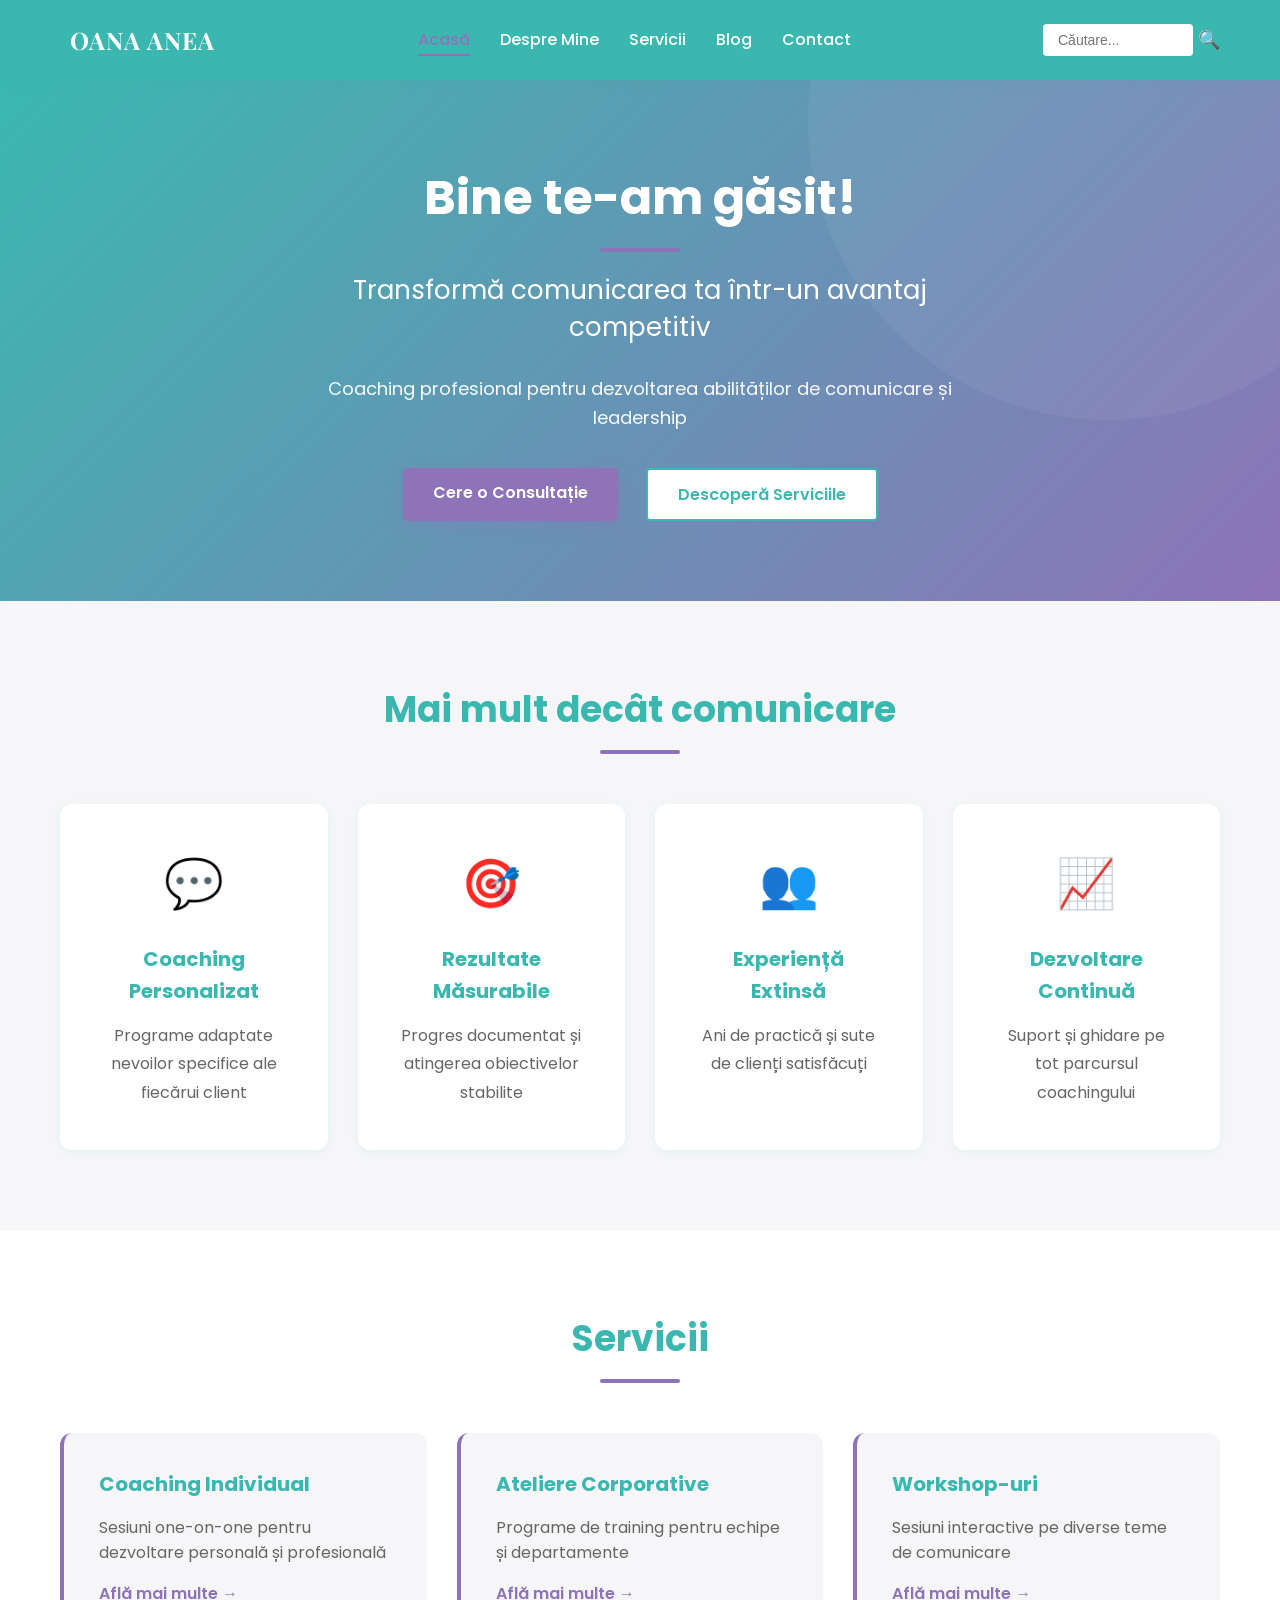
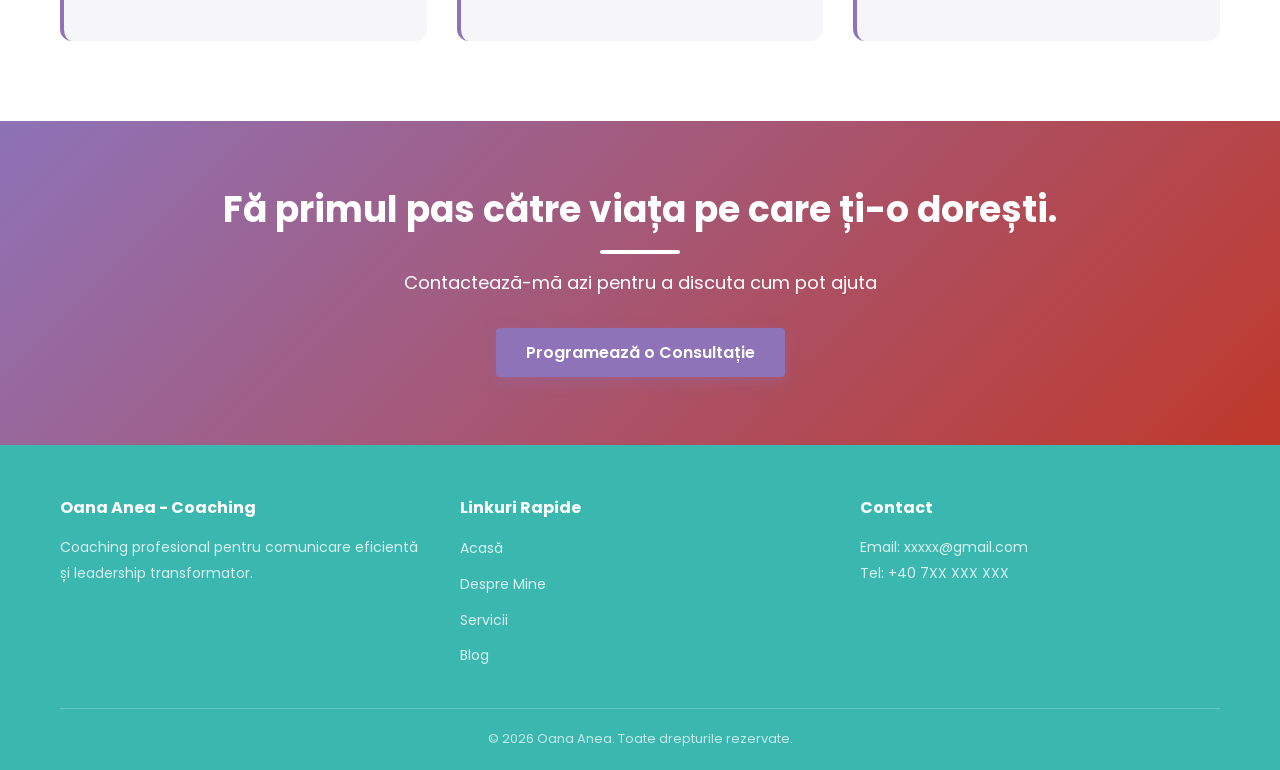
<file: index.html>
<!doctype html>
<html lang="ro">
  <head>
    <meta charset="UTF-8" />
    <meta name="viewport" content="width=device-width, initial-scale=1.0" />
    <title>Oana Anea - Coaching în Comunicare</title>
    <link rel="stylesheet" href="style.css" />
  </head>
  <body>
    <!-- Header și Navigare -->
    <header>
      <div class="container">
        <div class="navbar">
          <div class="logo">
            <h1>Oana Anea</h1>
          </div>
          <nav class="menu">
            <ul>
              <li><a href="index.html" class="active">Acasă</a></li>
              <li><a href="despre-mine.html">Despre Mine</a></li>
              <li><a href="servicii.html">Servicii</a></li>
              <li><a href="blog.html">Blog</a></li>
              <li><a href="contact.html">Contact</a></li>
            </ul>
          </nav>
          <div class="search-box">
            <input type="text" id="searchInput" placeholder="Căutare..." />
            <button id="searchBtn" class="search-btn">🔍</button>
          </div>
          <button class="menu-toggle" id="menuToggle">☰</button>
        </div>
      </div>
    </header>

    <!-- Hero Section -->
    <section class="hero">
      <div class="container">
        <div class="hero-content">
          <div class="hero-text">
            <h2>Bine te-am găsit!</h2>
            <p class="hero-tagline">
              Transformă comunicarea ta într-un avantaj competitiv
            </p>
            <p class="subtitle">
              Coaching profesional pentru dezvoltarea abilităților de comunicare
              și leadership
            </p>
            <div class="cta-buttons">
              <a href="contact.html" class="btn btn-primary"
                >Cere o Consultație</a
              >
              <a href="servicii.html" class="btn btn-secondary"
                >Descoperă Serviciile</a
              >
            </div>
          </div>
        </div>
      </div>
    </section>

    <!-- Secțiune Despre -->
    <section class="about-preview">
      <div class="container">
        <h2>Mai mult decât comunicare</h2>
        <div class="features-grid">
          <div class="feature-card">
            <div class="feature-icon">💬</div>
            <h3>Coaching Personalizat</h3>
            <p>Programe adaptate nevoilor specifice ale fiecărui client</p>
          </div>
          <div class="feature-card">
            <div class="feature-icon">🎯</div>
            <h3>Rezultate Măsurabile</h3>
            <p>Progres documentat și atingerea obiectivelor stabilite</p>
          </div>
          <div class="feature-card">
            <div class="feature-icon">👥</div>
            <h3>Experiență Extinsă</h3>
            <p>Ani de practică și sute de clienți satisfăcuți</p>
          </div>
          <div class="feature-card">
            <div class="feature-icon">📈</div>
            <h3>Dezvoltare Continuă</h3>
            <p>Suport și ghidare pe tot parcursul coachingului</p>
          </div>
        </div>
      </div>
    </section>

    <!-- Servicii Preview -->
    <section class="services-preview">
      <div class="container">
        <h2>Servicii</h2>
        <div class="services-grid">
          <div class="service-card">
            <h3>Coaching Individual</h3>
            <p>
              Sesiuni one-on-one pentru dezvoltare personală și profesională
            </p>
            <a href="servicii.html">Află mai multe →</a>
          </div>
          <div class="service-card">
            <h3>Ateliere Corporative</h3>
            <p>Programe de training pentru echipe și departamente</p>
            <a href="servicii.html">Află mai multe →</a>
          </div>
          <div class="service-card">
            <h3>Workshop-uri</h3>
            <p>Sesiuni interactive pe diverse teme de comunicare</p>
            <a href="servicii.html">Află mai multe →</a>
          </div>
        </div>
      </div>
    </section>

    <!-- CTA Section -->
    <section class="cta-section">
      <div class="container">
        <h2>Fă primul pas către viața pe care ți-o dorești.</h2>
        <p>Contactează-mă azi pentru a discuta cum pot ajuta</p>
        <a href="contact.html" class="btn btn-primary"
          >Programează o Consultație</a
        >
      </div>
    </section>

    <!-- Footer -->
    <footer>
      <div class="container">
        <div class="footer-content">
          <div class="footer-section">
            <h4>Oana Anea - Coaching</h4>
            <p>
              Coaching profesional pentru comunicare eficientă și leadership
              transformator.
            </p>
          </div>
          <div class="footer-section">
            <h4>Linkuri Rapide</h4>
            <ul>
              <li><a href="index.html">Acasă</a></li>
              <li><a href="despre-mine.html">Despre Mine</a></li>
              <li><a href="servicii.html">Servicii</a></li>
              <li><a href="blog.html">Blog</a></li>
            </ul>
          </div>
          <div class="footer-section">
            <h4>Contact</h4>
            <p>Email: xxxxx@gmail.com</p>
            <p>Tel: +40 7XX XXX XXX</p>
          </div>
        </div>
        <div class="footer-bottom">
          <p>&copy; 2026 Oana Anea. Toate drepturile rezervate.</p>
        </div>
      </div>
    </footer>

    <script src="script.js"></script>
  </body>
</html>
</file>
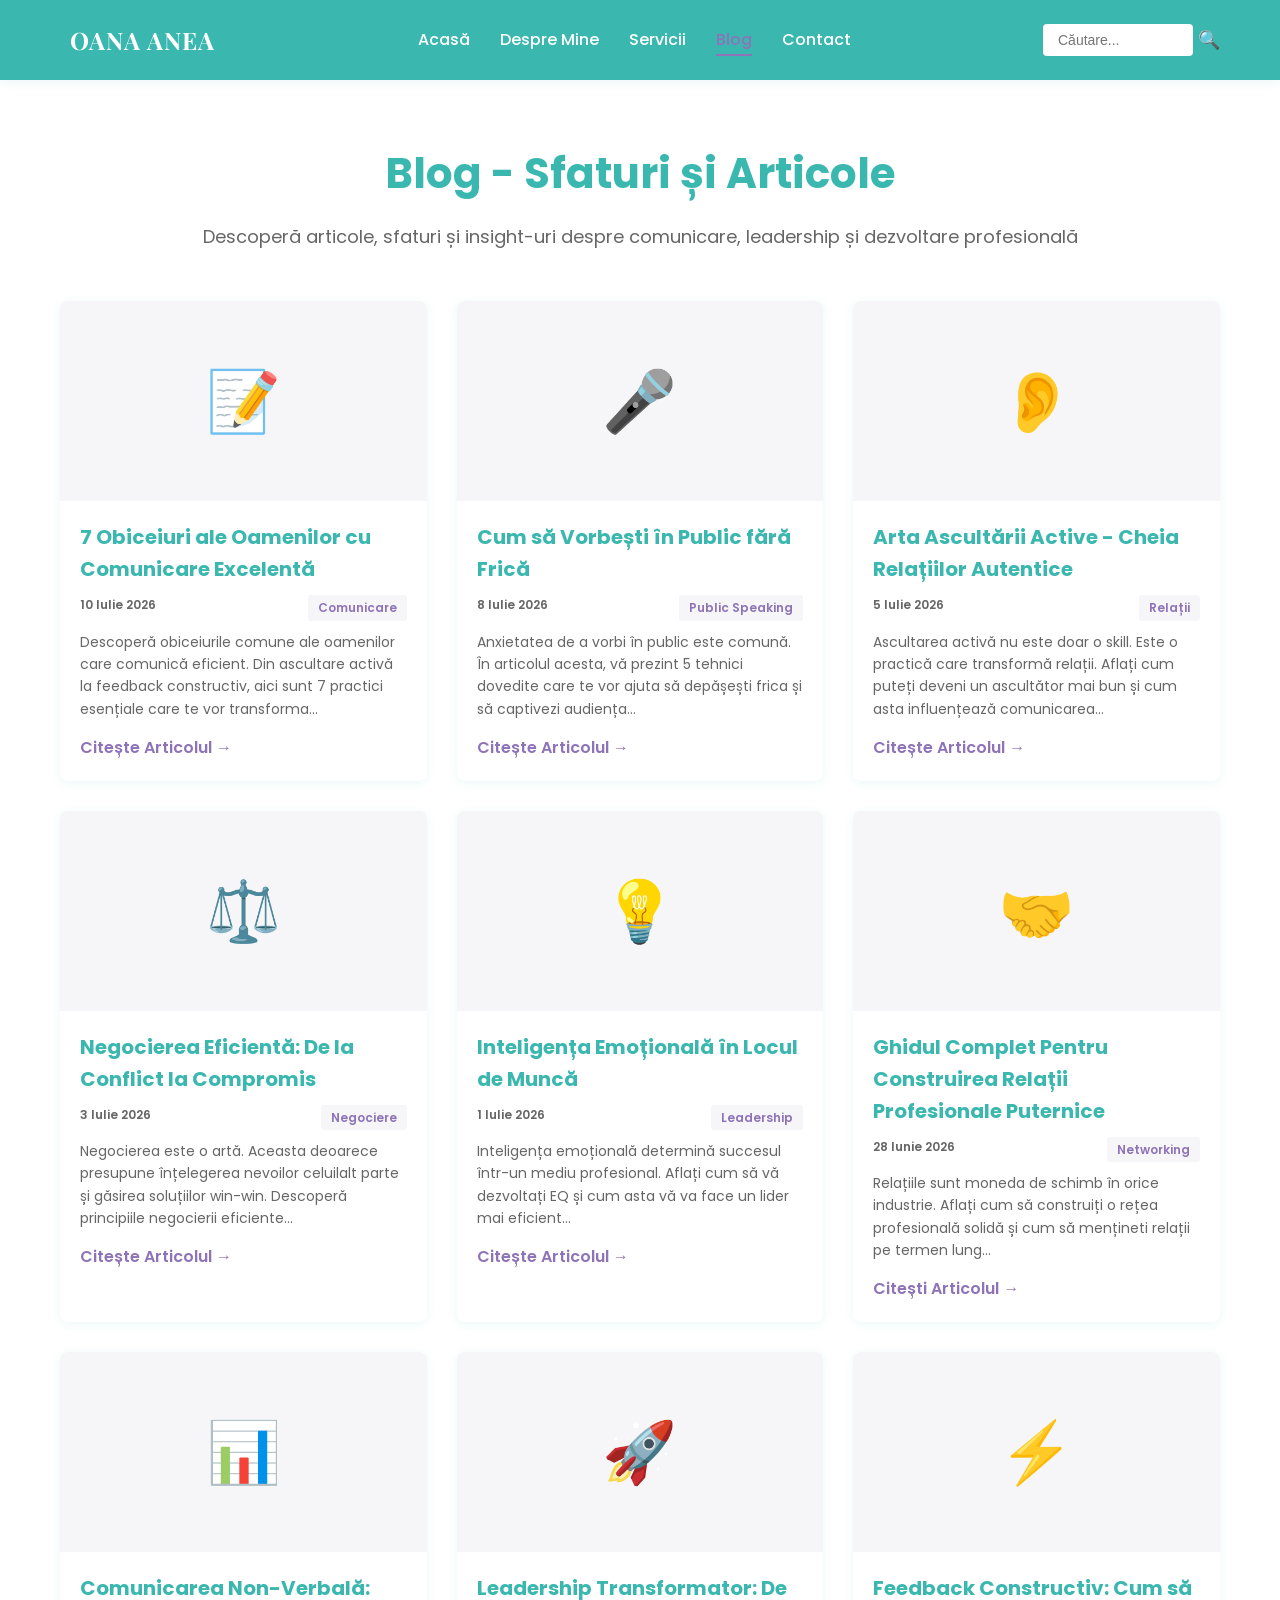
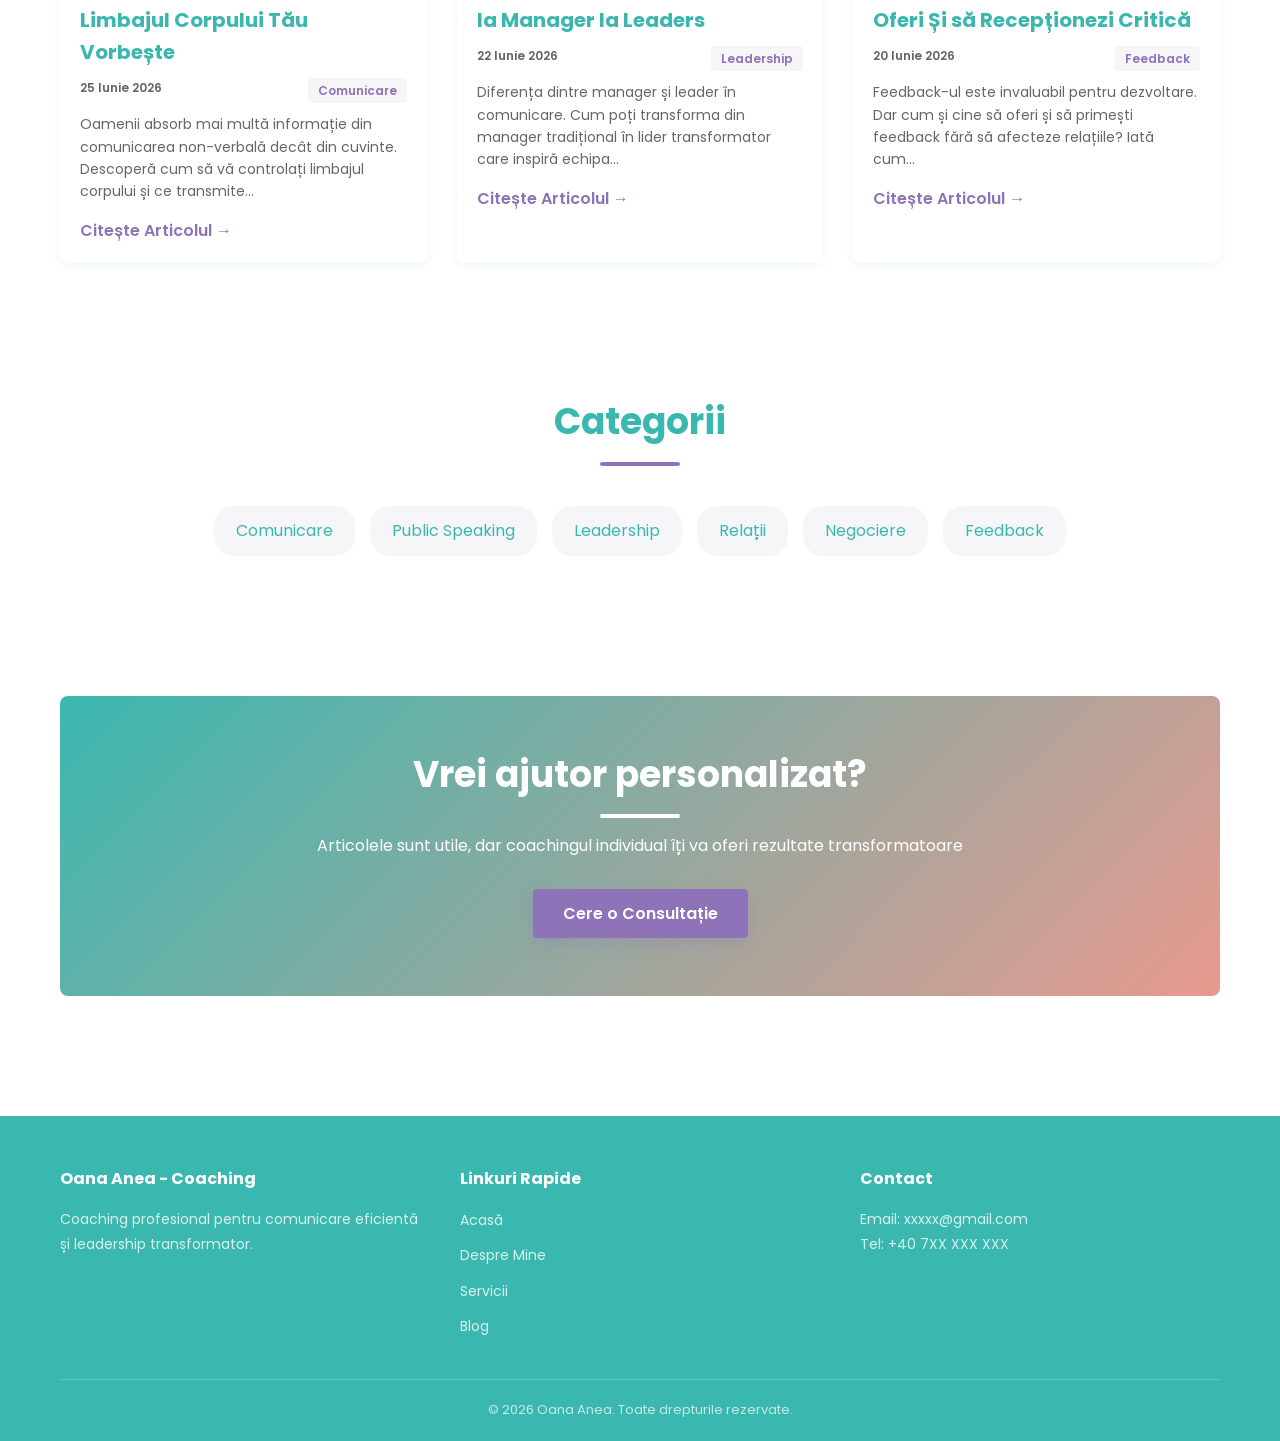
<file: blog.html>
<!doctype html>
<html lang="ro">
  <head>
    <meta charset="UTF-8" />
    <meta name="viewport" content="width=device-width, initial-scale=1.0" />
    <title>Blog - Oana Anea</title>
    <link rel="stylesheet" href="style.css" />
  </head>
  <body>
    <!-- Header și Navigare -->
    <header>
      <div class="container">
        <div class="navbar">
          <div class="logo">
            <h1>Oana Anea</h1>
          </div>
          <nav class="menu">
            <ul>
              <li><a href="index.html">Acasă</a></li>
              <li><a href="despre-mine.html">Despre Mine</a></li>
              <li><a href="servicii.html">Servicii</a></li>
              <li><a href="blog.html" class="active">Blog</a></li>
              <li><a href="contact.html">Contact</a></li>
            </ul>
          </nav>
          <div class="search-box">
            <input type="text" id="searchInput" placeholder="Căutare..." />
            <button id="searchBtn" class="search-btn">🔍</button>
          </div>
          <button class="menu-toggle" id="menuToggle">☰</button>
        </div>
      </div>
    </header>

    <!-- Blog Pagina -->
    <section class="page-section">
      <div class="container">
        <h1>Blog - Sfaturi și Articole</h1>
        <p class="intro-text">
          Descoperă articole, sfaturi și insight-uri despre comunicare,
          leadership și dezvoltare profesională
        </p>

        <!-- Blog Grid -->
        <div class="blog-grid">
          <!-- Articol 1 -->
          <article class="blog-card">
            <div class="blog-image">📝</div>
            <h2>
              <a href="#" class="blog-title"
                >7 Obiceiuri ale Oamenilor cu Comunicare Excelentă</a
              >
            </h2>
            <div class="blog-meta">
              <span class="blog-date">10 Iulie 2026</span>
              <span class="blog-category">Comunicare</span>
            </div>
            <p class="blog-excerpt">
              Descoperă obiceiurile comune ale oamenilor care comunică eficient.
              Din ascultare activă la feedback constructiv, aici sunt 7 practici
              esențiale care te vor transforma...
            </p>
            <a href="#" class="read-more">Citește Articolul →</a>
          </article>

          <!-- Articol 2 -->
          <article class="blog-card">
            <div class="blog-image">🎤</div>
            <h2>
              <a href="#" class="blog-title"
                >Cum să Vorbești în Public fără Frică</a
              >
            </h2>
            <div class="blog-meta">
              <span class="blog-date">8 Iulie 2026</span>
              <span class="blog-category">Public Speaking</span>
            </div>
            <p class="blog-excerpt">
              Anxietatea de a vorbi în public este comună. În articolul acesta,
              vă prezint 5 tehnici dovedite care te vor ajuta să depășești frica
              și să captivezi audiența...
            </p>
            <a href="#" class="read-more">Citește Articolul →</a>
          </article>

          <!-- Articol 3 -->
          <article class="blog-card">
            <div class="blog-image">👂</div>
            <h2>
              <a href="#" class="blog-title"
                >Arta Ascultării Active - Cheia Relațiilor Autentice</a
              >
            </h2>
            <div class="blog-meta">
              <span class="blog-date">5 Iulie 2026</span>
              <span class="blog-category">Relații</span>
            </div>
            <p class="blog-excerpt">
              Ascultarea activă nu este doar o skill. Este o practică care
              transformă relații. Aflați cum puteți deveni un ascultător mai bun
              și cum asta influențează comunicarea...
            </p>
            <a href="#" class="read-more">Citește Articolul →</a>
          </article>

          <!-- Articol 4 -->
          <article class="blog-card">
            <div class="blog-image">⚖️</div>
            <h2>
              <a href="#" class="blog-title"
                >Negocierea Eficientă: De la Conflict la Compromis</a
              >
            </h2>
            <div class="blog-meta">
              <span class="blog-date">3 Iulie 2026</span>
              <span class="blog-category">Negociere</span>
            </div>
            <p class="blog-excerpt">
              Negocierea este o artă. Aceasta deoarece presupune înțelegerea
              nevoilor celuilalt parte și găsirea soluțiilor win-win. Descoperă
              principiile negocierii eficiente...
            </p>
            <a href="#" class="read-more">Citește Articolul →</a>
          </article>

          <!-- Articol 5 -->
          <article class="blog-card">
            <div class="blog-image">💡</div>
            <h2>
              <a href="#" class="blog-title"
                >Inteligența Emoțională în Locul de Muncă</a
              >
            </h2>
            <div class="blog-meta">
              <span class="blog-date">1 Iulie 2026</span>
              <span class="blog-category">Leadership</span>
            </div>
            <p class="blog-excerpt">
              Inteligența emoțională determină succesul într-un mediu
              profesional. Aflați cum să vă dezvoltați EQ și cum asta vă va face
              un lider mai eficient...
            </p>
            <a href="#" class="read-more">Citește Articolul →</a>
          </article>

          <!-- Articol 6 -->
          <article class="blog-card">
            <div class="blog-image">🤝</div>
            <h2>
              <a href="#" class="blog-title"
                >Ghidul Complet Pentru Construirea Relații Profesionale
                Puternice</a
              >
            </h2>
            <div class="blog-meta">
              <span class="blog-date">28 Iunie 2026</span>
              <span class="blog-category">Networking</span>
            </div>
            <p class="blog-excerpt">
              Relațiile sunt moneda de schimb în orice industrie. Aflați cum să
              construiți o rețea profesională solidă și cum să mențineti relații
              pe termen lung...
            </p>
            <a href="#" class="read-more">Citești Articolul →</a>
          </article>

          <!-- Articol 7 -->
          <article class="blog-card">
            <div class="blog-image">📊</div>
            <h2>
              <a href="#" class="blog-title"
                >Comunicarea Non-Verbală: Limbajul Corpului Tău Vorbește</a
              >
            </h2>
            <div class="blog-meta">
              <span class="blog-date">25 Iunie 2026</span>
              <span class="blog-category">Comunicare</span>
            </div>
            <p class="blog-excerpt">
              Oamenii absorb mai multă informație din comunicarea non-verbală
              decât din cuvinte. Descoperă cum să vă controlați limbajul
              corpului și ce transmite...
            </p>
            <a href="#" class="read-more">Citește Articolul →</a>
          </article>

          <!-- Articol 8 -->
          <article class="blog-card">
            <div class="blog-image">🚀</div>
            <h2>
              <a href="#" class="blog-title"
                >Leadership Transformator: De la Manager la Leaders</a
              >
            </h2>
            <div class="blog-meta">
              <span class="blog-date">22 Iunie 2026</span>
              <span class="blog-category">Leadership</span>
            </div>
            <p class="blog-excerpt">
              Diferența dintre manager și leader în comunicare. Cum poți
              transforma din manager tradițional în lider transformator care
              inspiră echipa...
            </p>
            <a href="#" class="read-more">Citește Articolul →</a>
          </article>

          <!-- Articol 9 -->
          <article class="blog-card">
            <div class="blog-image">⚡</div>
            <h2>
              <a href="#" class="blog-title"
                >Feedback Constructiv: Cum să Oferi Și să Recepționezi
                Critică</a
              >
            </h2>
            <div class="blog-meta">
              <span class="blog-date">20 Iunie 2026</span>
              <span class="blog-category">Feedback</span>
            </div>
            <p class="blog-excerpt">
              Feedback-ul este invaluabil pentru dezvoltare. Dar cum și cine să
              oferi și să primești feedback fără să afecteze relațiile? Iată
              cum...
            </p>
            <a href="#" class="read-more">Citește Articolul →</a>
          </article>
        </div>

        <!-- Categorii -->
        <section class="categories-section">
          <h2>Categorii</h2>
          <div class="categories-list">
            <a href="#" class="category-tag">Comunicare</a>
            <a href="#" class="category-tag">Public Speaking</a>
            <a href="#" class="category-tag">Leadership</a>
            <a href="#" class="category-tag">Relații</a>
            <a href="#" class="category-tag">Negociere</a>
            <a href="#" class="category-tag">Feedback</a>
          </div>
        </section>

        <div class="cta-box">
          <h2>Vrei ajutor personalizat?</h2>
          <p>
            Articolele sunt utile, dar coachingul individual îți va oferi
            rezultate transformatoare
          </p>
          <a href="contact.html" class="btn btn-primary">Cere o Consultație</a>
        </div>
      </div>
    </section>

    <!-- Footer -->
    <footer>
      <div class="container">
        <div class="footer-content">
          <div class="footer-section">
            <h4>Oana Anea - Coaching</h4>
            <p>
              Coaching profesional pentru comunicare eficientă și leadership
              transformator.
            </p>
          </div>
          <div class="footer-section">
            <h4>Linkuri Rapide</h4>
            <ul>
              <li><a href="index.html">Acasă</a></li>
              <li><a href="despre-mine.html">Despre Mine</a></li>
              <li><a href="servicii.html">Servicii</a></li>
              <li><a href="blog.html">Blog</a></li>
            </ul>
          </div>
          <div class="footer-section">
            <h4>Contact</h4>
            <p>Email: xxxxx@gmail.com</p>
            <p>Tel: +40 7XX XXX XXX</p>
          </div>
        </div>
        <div class="footer-bottom">
          <p>&copy; 2026 Oana Anea. Toate drepturile rezervate.</p>
        </div>
      </div>
    </footer>

    <script src="script.js"></script>
  </body>
</html>
</file>
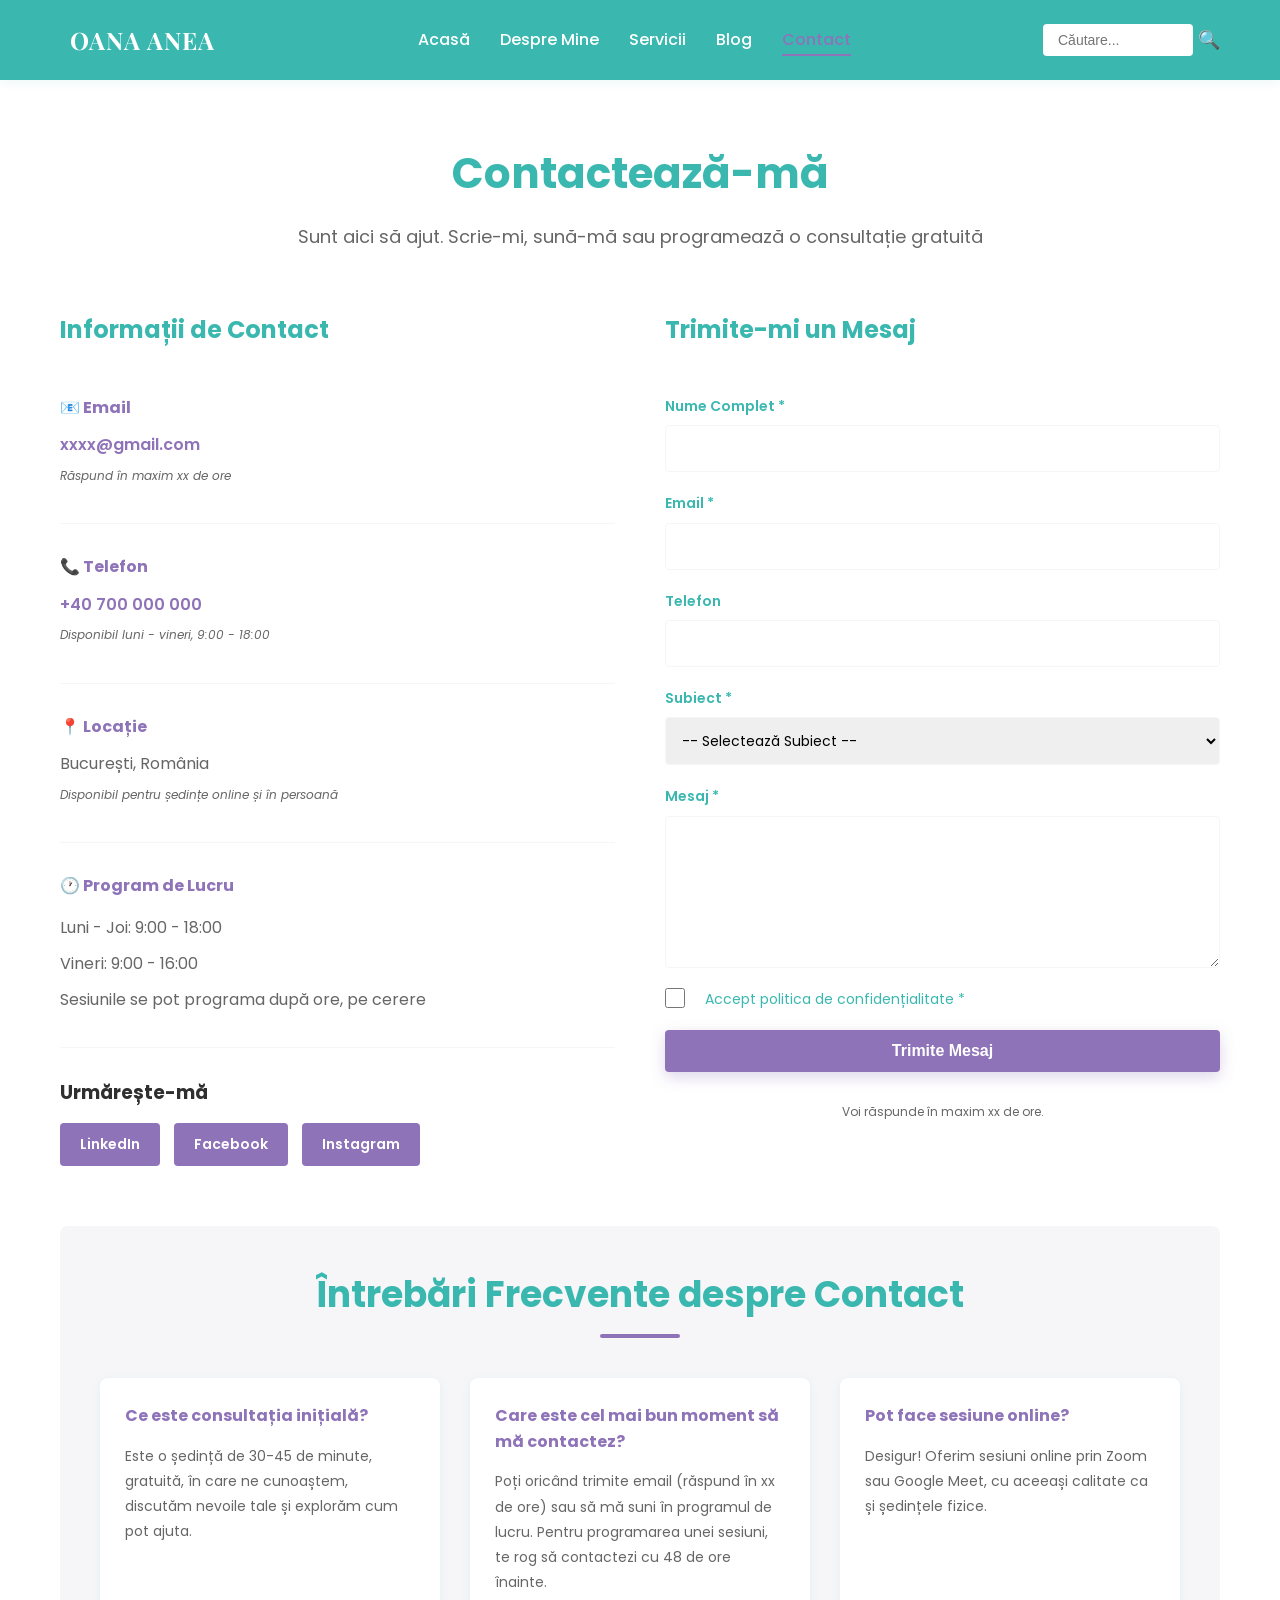
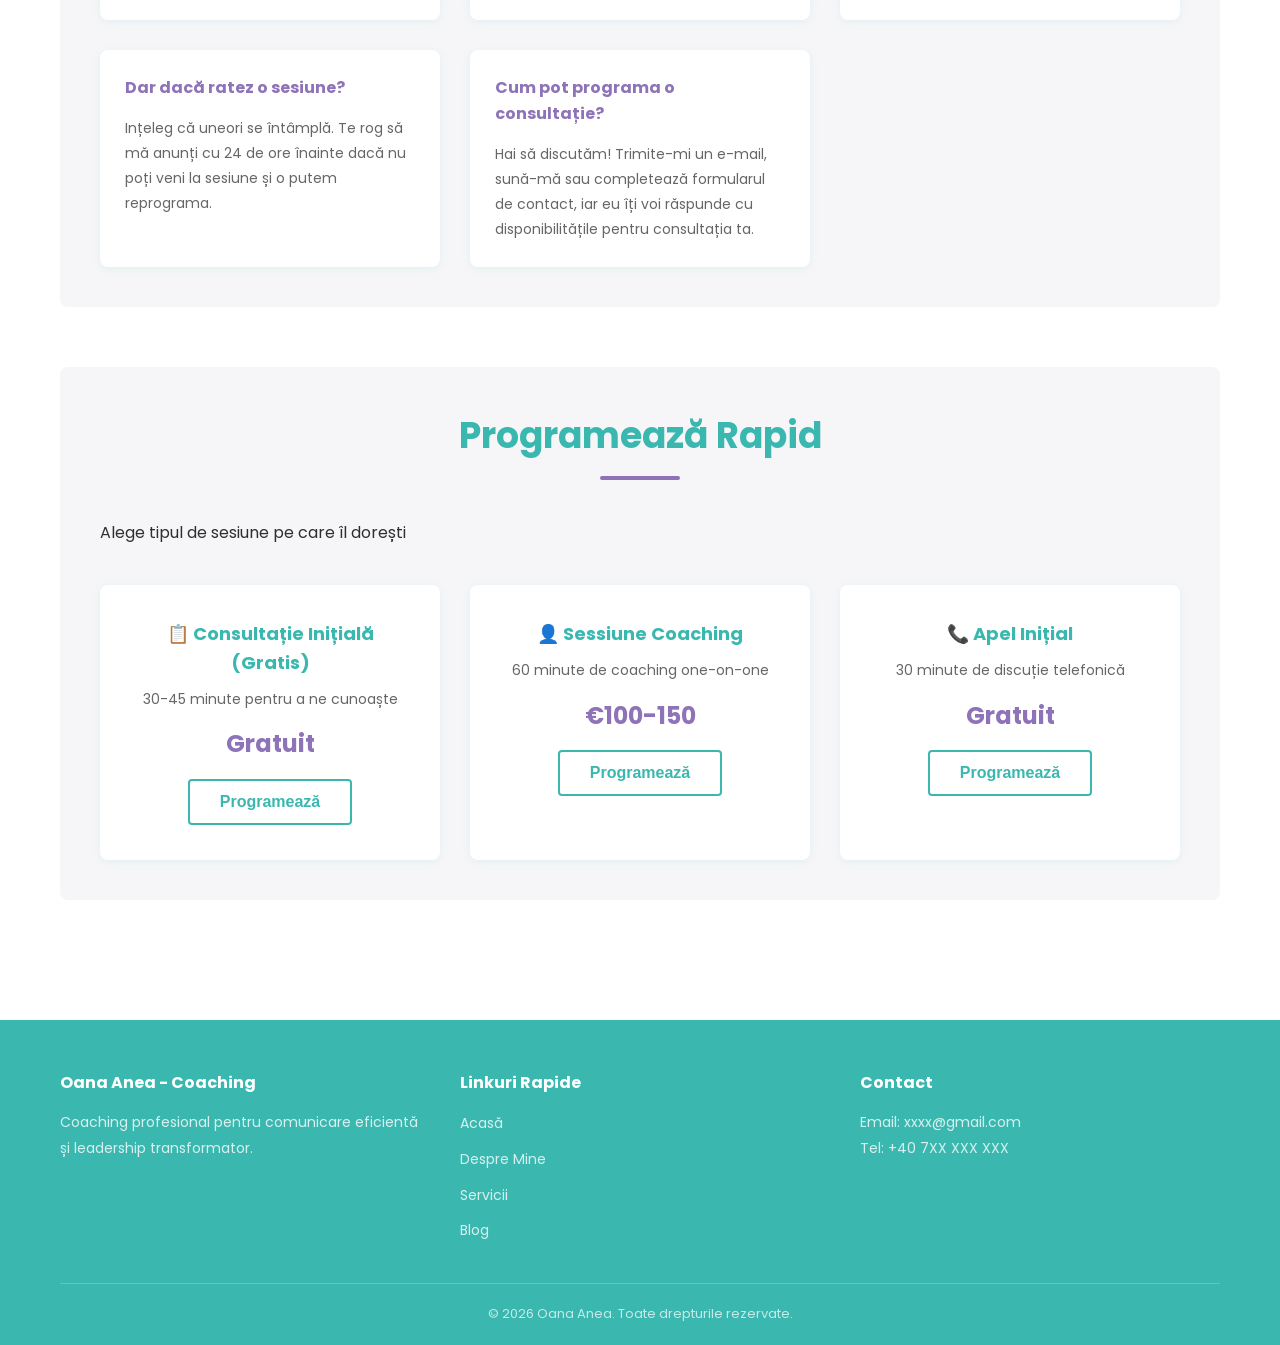
<file: contact.html>
<!doctype html>
<html lang="ro">
  <head>
    <meta charset="UTF-8" />
    <meta name="viewport" content="width=device-width, initial-scale=1.0" />
    <title>Contact - Oana Anea</title>
    <link rel="stylesheet" href="style.css" />
  </head>
  <body>
    <!-- Header și Navigare -->
    <header>
      <div class="container">
        <div class="navbar">
          <div class="logo">
            <h1>Oana Anea</h1>
          </div>
          <nav class="menu">
            <ul>
              <li><a href="index.html">Acasă</a></li>
              <li><a href="despre-mine.html">Despre Mine</a></li>
              <li><a href="servicii.html">Servicii</a></li>
              <li><a href="blog.html">Blog</a></li>
              <li><a href="contact.html" class="active">Contact</a></li>
            </ul>
          </nav>
          <div class="search-box">
            <input type="text" id="searchInput" placeholder="Căutare..." />
            <button id="searchBtn" class="search-btn">🔍</button>
          </div>
          <button class="menu-toggle" id="menuToggle">☰</button>
        </div>
      </div>
    </header>

    <!-- Pagina Contact -->
    <section class="page-section">
      <div class="container">
        <h1>Contactează-mă</h1>
        <p class="intro-text">
          Sunt aici să ajut. Scrie-mi, sună-mă sau programează o consultație
          gratuită
        </p>

        <div class="contact-content">
          <!-- Contact Information -->
          <div class="contact-info">
            <h2>Informații de Contact</h2>

            <div class="contact-item">
              <h3>📧 Email</h3>
              <p>
                <a href="mailto:info@mozaiccomunicare.ro">xxxx@gmail.com</a>
              </p>
              <p class="small">Răspund în maxim xx de ore</p>
            </div>

            <div class="contact-item">
              <h3>📞 Telefon</h3>
              <p><a href="tel:+40700000000">+40 700 000 000</a></p>
              <p class="small">Disponibil luni - vineri, 9:00 - 18:00</p>
            </div>

            <div class="contact-item">
              <h3>📍 Locație</h3>
              <p>București, România</p>
              <p class="small">
                Disponibil pentru ședințe online și în persoană
              </p>
            </div>

            <div class="contact-item">
              <h3>🕐 Program de Lucru</h3>
              <ul class="working-hours">
                <li>Luni - Joi: 9:00 - 18:00</li>
                <li>Vineri: 9:00 - 16:00</li>
                <li>Sesiunile se pot programa după ore, pe cerere</li>
              </ul>
            </div>

            <div class="social-links">
              <h3>Urmărește-mă</h3>
              <a href="#" class="social-btn">LinkedIn</a>
              <a href="#" class="social-btn">Facebook</a>
              <a href="#" class="social-btn">Instagram</a>
            </div>
          </div>

          <!-- Contact Form -->
          <div class="contact-form-wrapper">
            <h2>Trimite-mi un Mesaj</h2>
            <form id="contactForm" class="contact-form">
              <div class="form-group">
                <label for="name">Nume Complet *</label>
                <input type="text" id="name" name="name" required />
              </div>

              <div class="form-group">
                <label for="email">Email *</label>
                <input type="email" id="email" name="email" required />
              </div>

              <div class="form-group">
                <label for="phone">Telefon</label>
                <input type="tel" id="phone" name="phone" />
              </div>

              <div class="form-group">
                <label for="subject">Subiect *</label>
                <select id="subject" name="subject" required>
                  <option value="">-- Selectează Subiect --</option>
                  <option value="coaching">
                    Interesat de Coaching Individual
                  </option>
                  <option value="corporate">Program Corporativ</option>
                  <option value="workshop">Workshop</option>
                  <option value="collaboration">Colaborare</option>
                  <option value="other">Altă Chestiune</option>
                </select>
              </div>

              <div class="form-group">
                <label for="message">Mesaj *</label>
                <textarea
                  id="message"
                  name="message"
                  rows="6"
                  required
                ></textarea>
              </div>

              <div class="form-group checkbox">
                <input type="checkbox" id="privacy" name="privacy" required />
                <label for="privacy"
                  >Accept politica de confidențialitate *</label
                >
              </div>

              <button type="submit" class="btn btn-primary">
                Trimite Mesaj
              </button>
              <p class="form-note">Voi răspunde în maxim xx de ore.</p>
            </form>
          </div>
        </div>

        <!-- FAQ Section -->
        <section class="faq-section">
          <h2>Întrebări Frecvente despre Contact</h2>
          <div class="faq-items">
            <div class="faq-item">
              <h3>Ce este consultația inițială?</h3>
              <p>
                Este o ședință de 30-45 de minute, gratuită, în care ne
                cunoaștem, discutăm nevoile tale și explorăm cum pot ajuta.
              </p>
            </div>
            <div class="faq-item">
              <h3>Care este cel mai bun moment să mă contactez?</h3>
              <p>
                Poți oricând trimite email (răspund în xx de ore) sau să mă suni
                în programul de lucru. Pentru programarea unei sesiuni, te rog
                să contactezi cu 48 de ore înainte.
              </p>
            </div>
            <div class="faq-item">
              <h3>Pot face sesiune online?</h3>
              <p>
                Desigur! Oferim sesiuni online prin Zoom sau Google Meet, cu
                aceeași calitate ca și ședințele fizice.
              </p>
            </div>
            <div class="faq-item">
              <h3>Dar dacă ratez o sesiune?</h3>
              <p>
                Ințeleg că uneori se întâmplă. Te rog să mă anunți cu 24 de ore
                înainte dacă nu poți veni la sesiune și o putem reprograma.
              </p>
            </div>
            <div class="faq-item">
              <h3>Cum pot programa o consultație?</h3>
              <p>
                Hai să discutăm! Trimite-mi un e-mail, sună-mă sau completează
                formularul de contact, iar eu îți voi răspunde cu
                disponibilitățile pentru consultația ta.
              </p>
            </div>
          </div>
        </section>

        <!-- Quick Scheduling -->
        <section class="quick-scheduling">
          <h2>Programează Rapid</h2>
          <p>Alege tipul de sesiune pe care îl dorești</p>
          <div class="scheduling-options">
            <div class="scheduling-option">
              <h3>📋 Consultație Inițială (Gratis)</h3>
              <p>30-45 minute pentru a ne cunoaște</p>
              <p class="price">Gratuit</p>
              <button
                class="btn btn-secondary"
                onclick="handleScheduling('consultation')"
              >
                Programează
              </button>
            </div>
            <div class="scheduling-option">
              <h3>👤 Sessiune Coaching</h3>
              <p>60 minute de coaching one-on-one</p>
              <p class="price">€100-150</p>
              <button
                class="btn btn-secondary"
                onclick="handleScheduling('session')"
              >
                Programează
              </button>
            </div>
            <div class="scheduling-option">
              <h3>📞 Apel Inițial</h3>
              <p>30 minute de discuție telefonică</p>
              <p class="price">Gratuit</p>
              <button
                class="btn btn-secondary"
                onclick="handleScheduling('call')"
              >
                Programează
              </button>
            </div>
          </div>
        </section>
      </div>
    </section>

    <!-- Footer -->
    <footer>
      <div class="container">
        <div class="footer-content">
          <div class="footer-section">
            <h4>Oana Anea - Coaching</h4>
            <p>
              Coaching profesional pentru comunicare eficientă și leadership
              transformator.
            </p>
          </div>
          <div class="footer-section">
            <h4>Linkuri Rapide</h4>
            <ul>
              <li><a href="index.html">Acasă</a></li>
              <li><a href="despre-mine.html">Despre Mine</a></li>
              <li><a href="servicii.html">Servicii</a></li>
              <li><a href="blog.html">Blog</a></li>
            </ul>
          </div>
          <div class="footer-section">
            <h4>Contact</h4>
            <p>Email: xxxx@gmail.com</p>
            <p>Tel: +40 7XX XXX XXX</p>
          </div>
        </div>
        <div class="footer-bottom">
          <p>&copy; 2026 Oana Anea. Toate drepturile rezervate.</p>
        </div>
      </div>
    </footer>

    <script src="script.js"></script>
  </body>
</html>
</file>
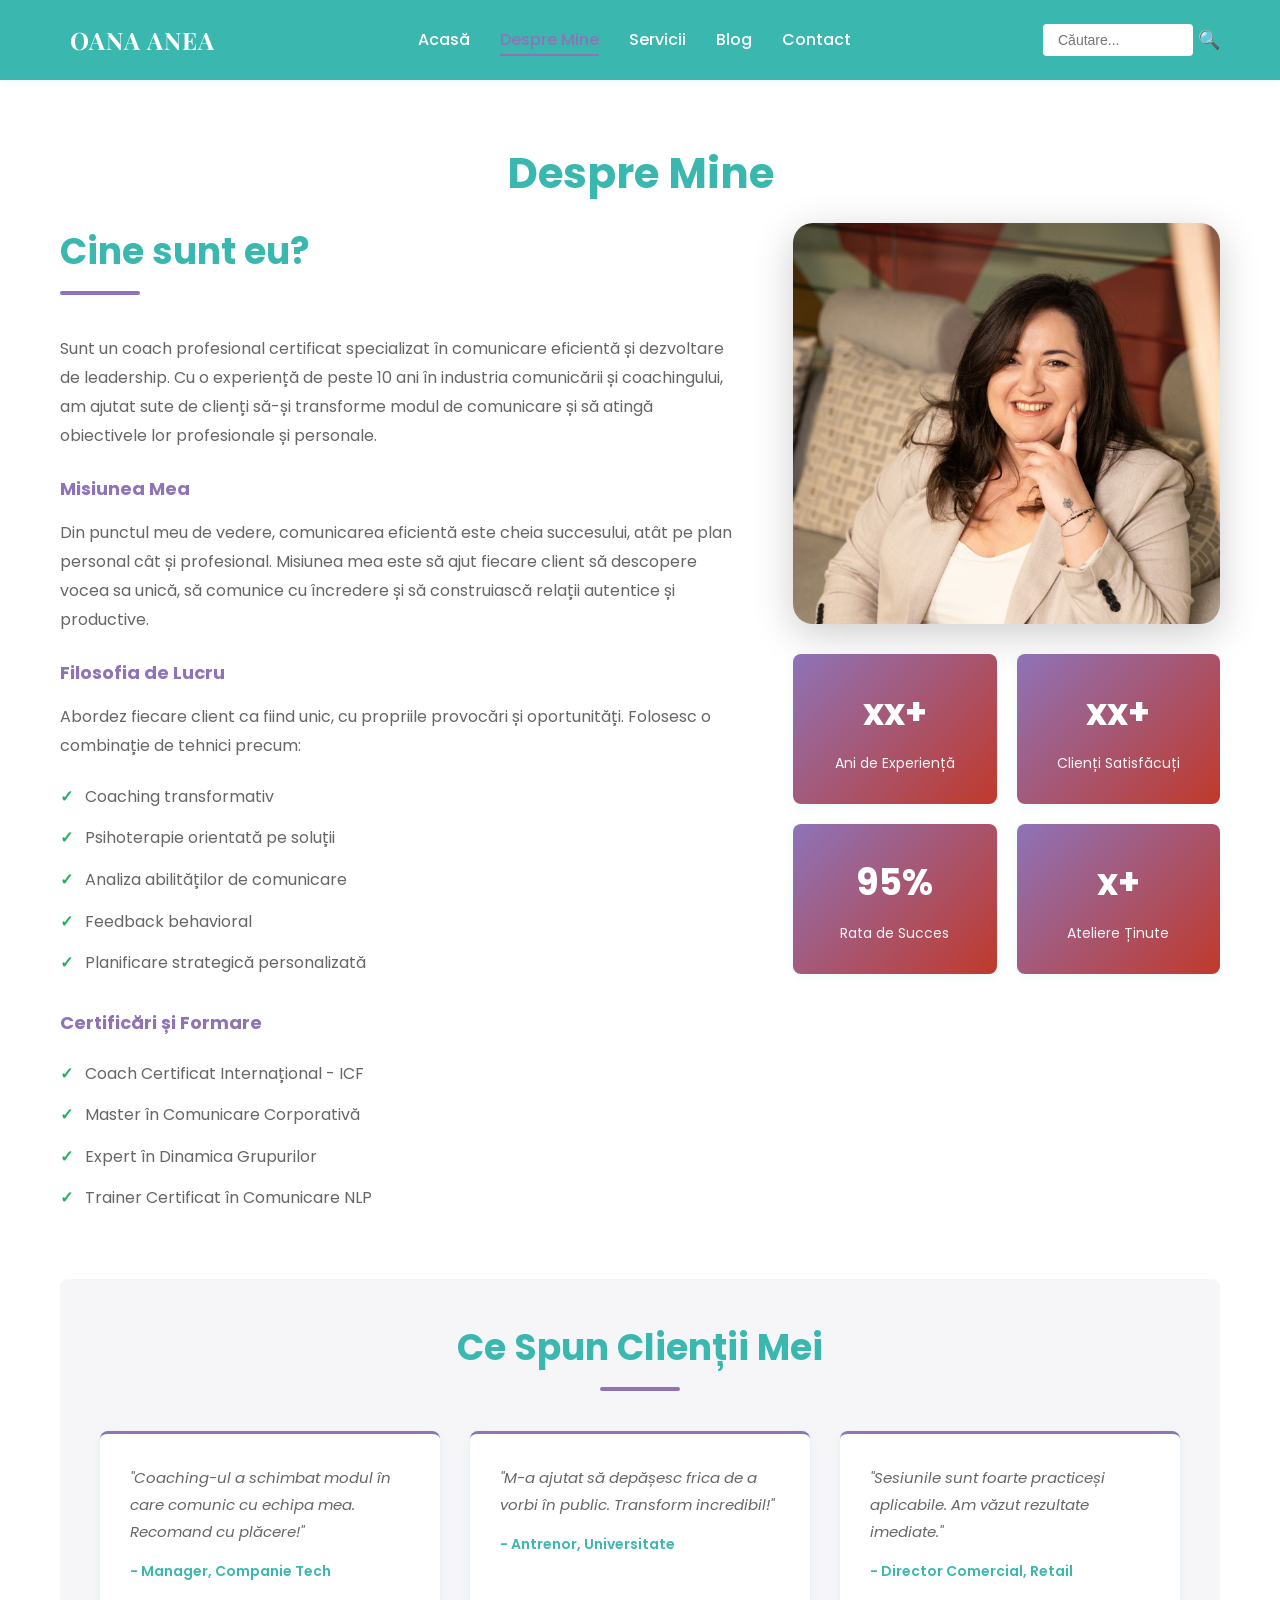
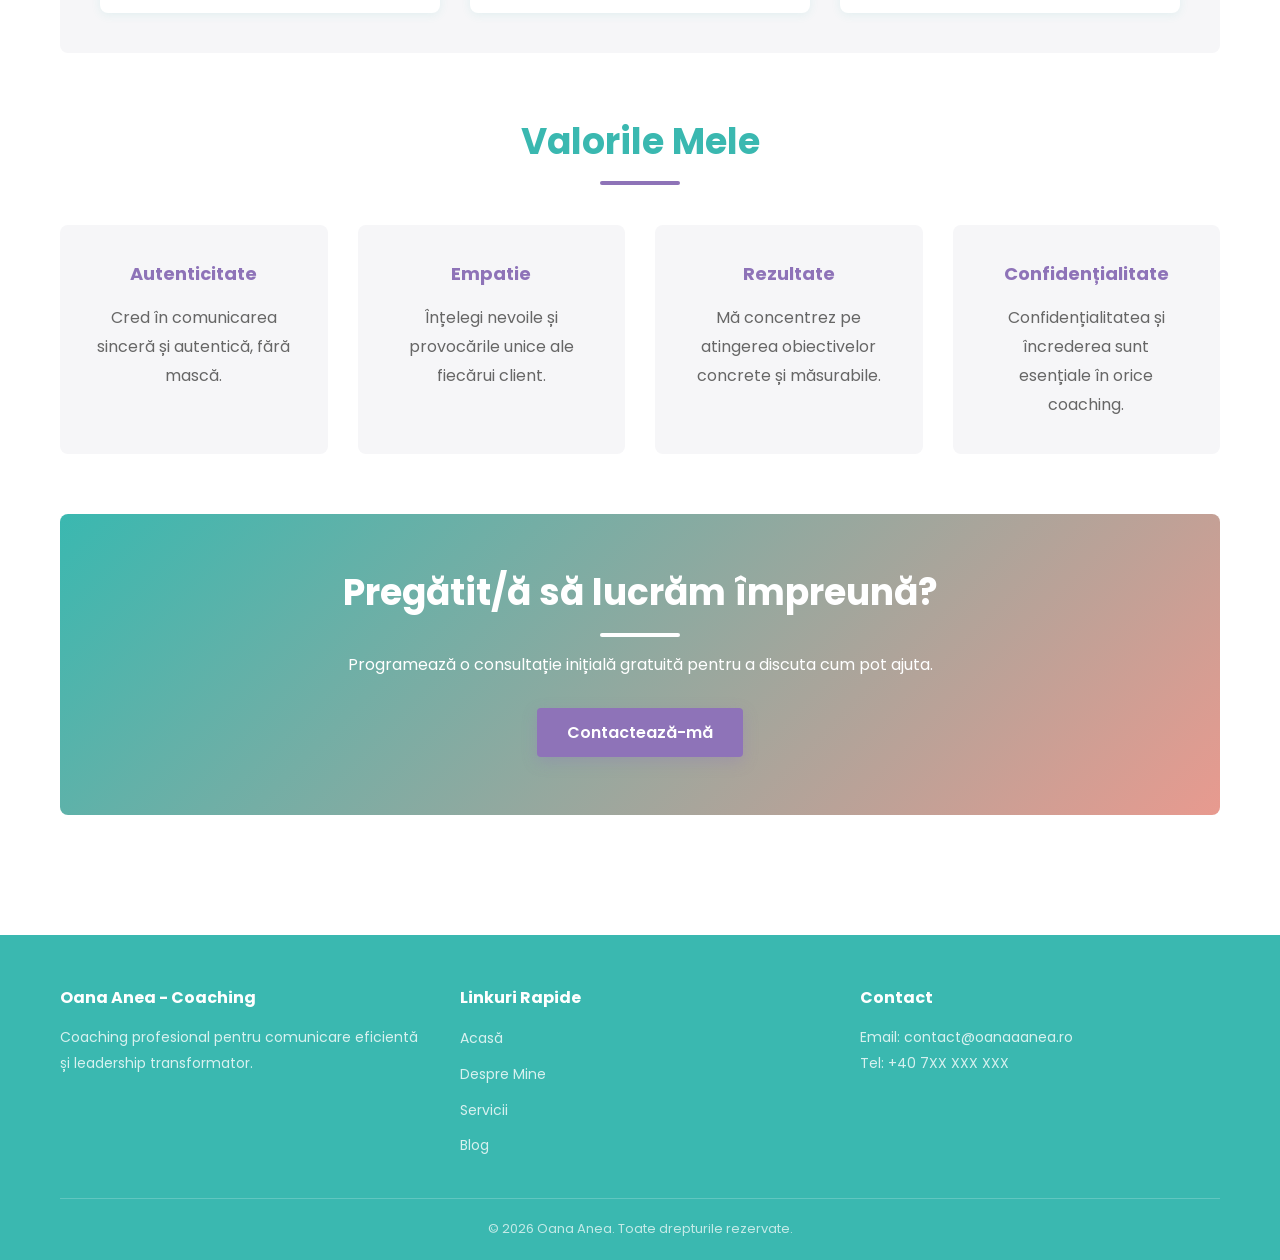
<file: despre-mine.html>
<!doctype html>
<html lang="ro">
  <head>
    <meta charset="UTF-8" />
    <meta name="viewport" content="width=device-width, initial-scale=1.0" />
    <title>Despre Mine - Oana Anea</title>
    <link rel="stylesheet" href="style.css" />
  </head>
  <body>
    <!-- Header și Navigare -->
    <header>
      <div class="container">
        <div class="navbar">
          <div class="logo">
            <h1>Oana Anea</h1>
          </div>
          <nav class="menu">
            <ul>
              <li><a href="index.html">Acasă</a></li>
              <li><a href="despre-mine.html" class="active">Despre Mine</a></li>
              <li><a href="servicii.html">Servicii</a></li>
              <li><a href="blog.html">Blog</a></li>
              <li><a href="contact.html">Contact</a></li>
            </ul>
          </nav>
          <div class="search-box">
            <input type="text" id="searchInput" placeholder="Căutare..." />
            <button id="searchBtn" class="search-btn">🔍</button>
          </div>
          <button class="menu-toggle" id="menuToggle">☰</button>
        </div>
      </div>
    </header>

    <!-- Pagina Despre -->
    <section class="page-section">
      <div class="container">
        <h1>Despre Mine</h1>

        <div class="about-content">
          <div class="about-text">
            <h2>Cine sunt eu?</h2>
            <p>
              Sunt un coach profesional certificat specializat în comunicare
              eficientă și dezvoltare de leadership. Cu o experiență de peste 10
              ani în industria comunicării și coachingului, am ajutat sute de
              clienți să-și transforme modul de comunicare și să atingă
              obiectivele lor profesionale și personale.
            </p>

            <h3>Misiunea Mea</h3>
            <p>
              Din punctul meu de vedere, comunicarea eficientă este cheia
              succesului, atât pe plan personal cât și profesional. Misiunea mea
              este să ajut fiecare client să descopere vocea sa unică, să
              comunice cu încredere și să construiască relații autentice și
              productive.
            </p>

            <h3>Filosofia de Lucru</h3>
            <p>
              Abordez fiecare client ca fiind unic, cu propriile provocări și
              oportunități. Folosesc o combinație de tehnici precum:
            </p>
            <ul class="techniques-list">
              <li>Coaching transformativ</li>
              <li>Psihoterapie orientată pe soluții</li>
              <li>Analiza abilităților de comunicare</li>
              <li>Feedback behavioral</li>
              <li>Planificare strategică personalizată</li>
            </ul>

            <h3>Certificări și Formare</h3>
            <ul class="certifications-list">
              <li>Coach Certificat Internațional - ICF</li>
              <li>Master în Comunicare Corporativă</li>
              <li>Expert în Dinamica Grupurilor</li>
              <li>Trainer Certificat în Comunicare NLP</li>
            </ul>
          </div>

          <div class="about-side">
            <div class="about-image">
              <img src="poza_oana.jfif" alt="Oana Anea - Coach Profesional" />
            </div>

            <div class="about-stats">
              <div class="stat-box">
                <div class="stat-number">xx+</div>
                <div class="stat-label">Ani de Experiență</div>
              </div>
              <div class="stat-box">
                <div class="stat-number">xx+</div>
                <div class="stat-label">Clienți Satisfăcuți</div>
              </div>
              <div class="stat-box">
                <div class="stat-number">95%</div>
                <div class="stat-label">Rata de Succes</div>
              </div>
              <div class="stat-box">
                <div class="stat-number">x+</div>
                <div class="stat-label">Ateliere Ținute</div>
              </div>
            </div>
          </div>
        </div>

        <div class="testimonials-section">
          <h2>Ce Spun Clienții Mei</h2>
          <div class="testimonials-grid">
            <div class="testimonial-card">
              <p class="testimonial-text">
                "Coaching-ul a schimbat modul în care comunic cu echipa mea.
                Recomand cu plăcere!"
              </p>
              <p class="testimonial-author">- Manager, Companie Tech</p>
            </div>
            <div class="testimonial-card">
              <p class="testimonial-text">
                "M-a ajutat să depășesc frica de a vorbi în public. Transform
                incredibil!"
              </p>
              <p class="testimonial-author">- Antrenor, Universitate</p>
            </div>
            <div class="testimonial-card">
              <p class="testimonial-text">
                "Sesiunile sunt foarte practiceși aplicabile. Am văzut rezultate
                imediate."
              </p>
              <p class="testimonial-author">- Director Comercial, Retail</p>
            </div>
          </div>
        </div>

        <div class="values-section">
          <h2>Valorile Mele</h2>
          <div class="values-grid">
            <div class="value-item">
              <h3>Autenticitate</h3>
              <p>Cred în comunicarea sinceră și autentică, fără mască.</p>
            </div>
            <div class="value-item">
              <h3>Empatie</h3>
              <p>Înțelegi nevoile și provocările unice ale fiecărui client.</p>
            </div>
            <div class="value-item">
              <h3>Rezultate</h3>
              <p>
                Mă concentrez pe atingerea obiectivelor concrete și măsurabile.
              </p>
            </div>
            <div class="value-item">
              <h3>Confidențialitate</h3>
              <p>
                Confidențialitatea și încrederea sunt esențiale în orice
                coaching.
              </p>
            </div>
          </div>
        </div>

        <div class="cta-box">
          <h2>Pregătit/ă să lucrăm împreună?</h2>
          <p>
            Programează o consultație inițială gratuită pentru a discuta cum pot
            ajuta.
          </p>
          <a href="contact.html" class="btn btn-primary">Contactează-mă</a>
        </div>
      </div>
    </section>

    <!-- Footer -->
    <footer>
      <div class="container">
        <div class="footer-content">
          <div class="footer-section">
            <h4>Oana Anea - Coaching</h4>
            <p>
              Coaching profesional pentru comunicare eficientă și leadership
              transformator.
            </p>
          </div>
          <div class="footer-section">
            <h4>Linkuri Rapide</h4>
            <ul>
              <li><a href="index.html">Acasă</a></li>
              <li><a href="despre-mine.html">Despre Mine</a></li>
              <li><a href="servicii.html">Servicii</a></li>
              <li><a href="blog.html">Blog</a></li>
            </ul>
          </div>
          <div class="footer-section">
            <h4>Contact</h4>
            <p>Email: contact@oanaaanea.ro</p>
            <p>Tel: +40 7XX XXX XXX</p>
          </div>
        </div>
        <div class="footer-bottom">
          <p>&copy; 2026 Oana Anea. Toate drepturile rezervate.</p>
        </div>
      </div>
    </footer>

    <script src="script.js"></script>
  </body>
</html>
</file>
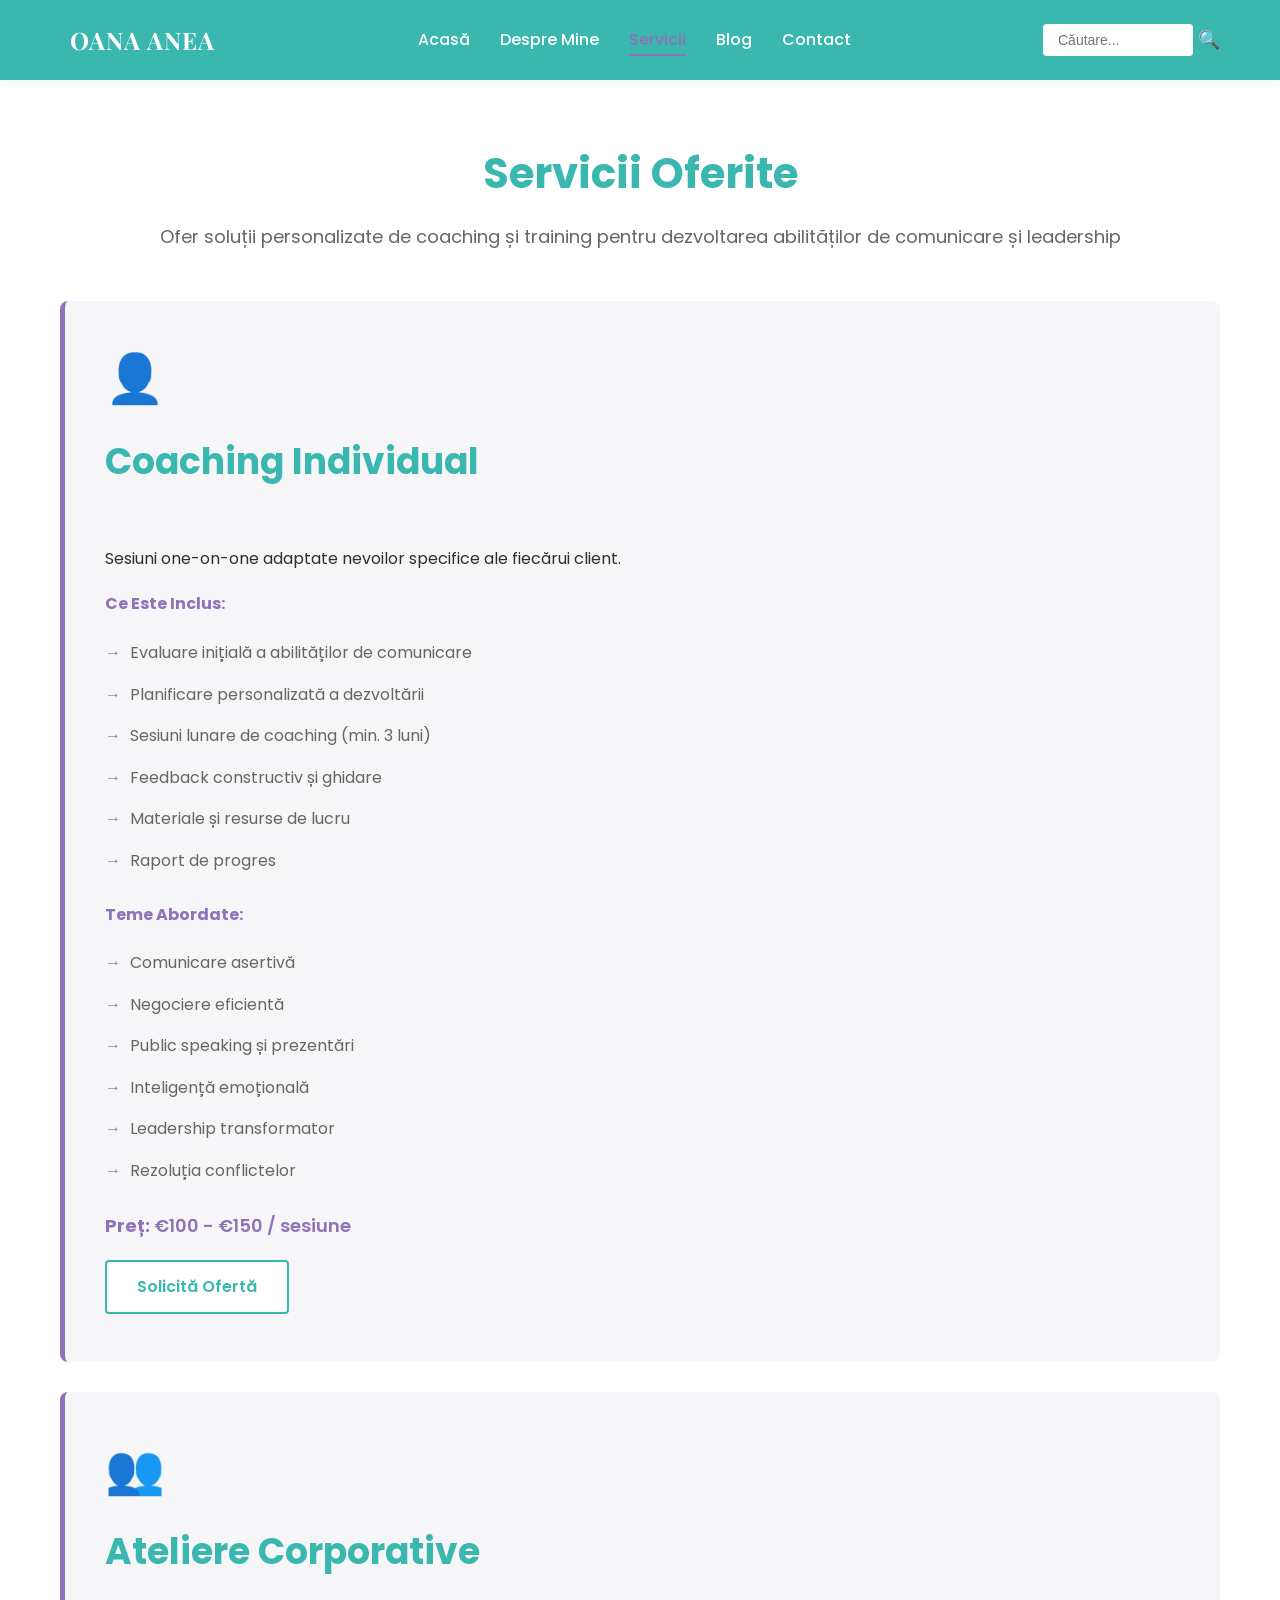
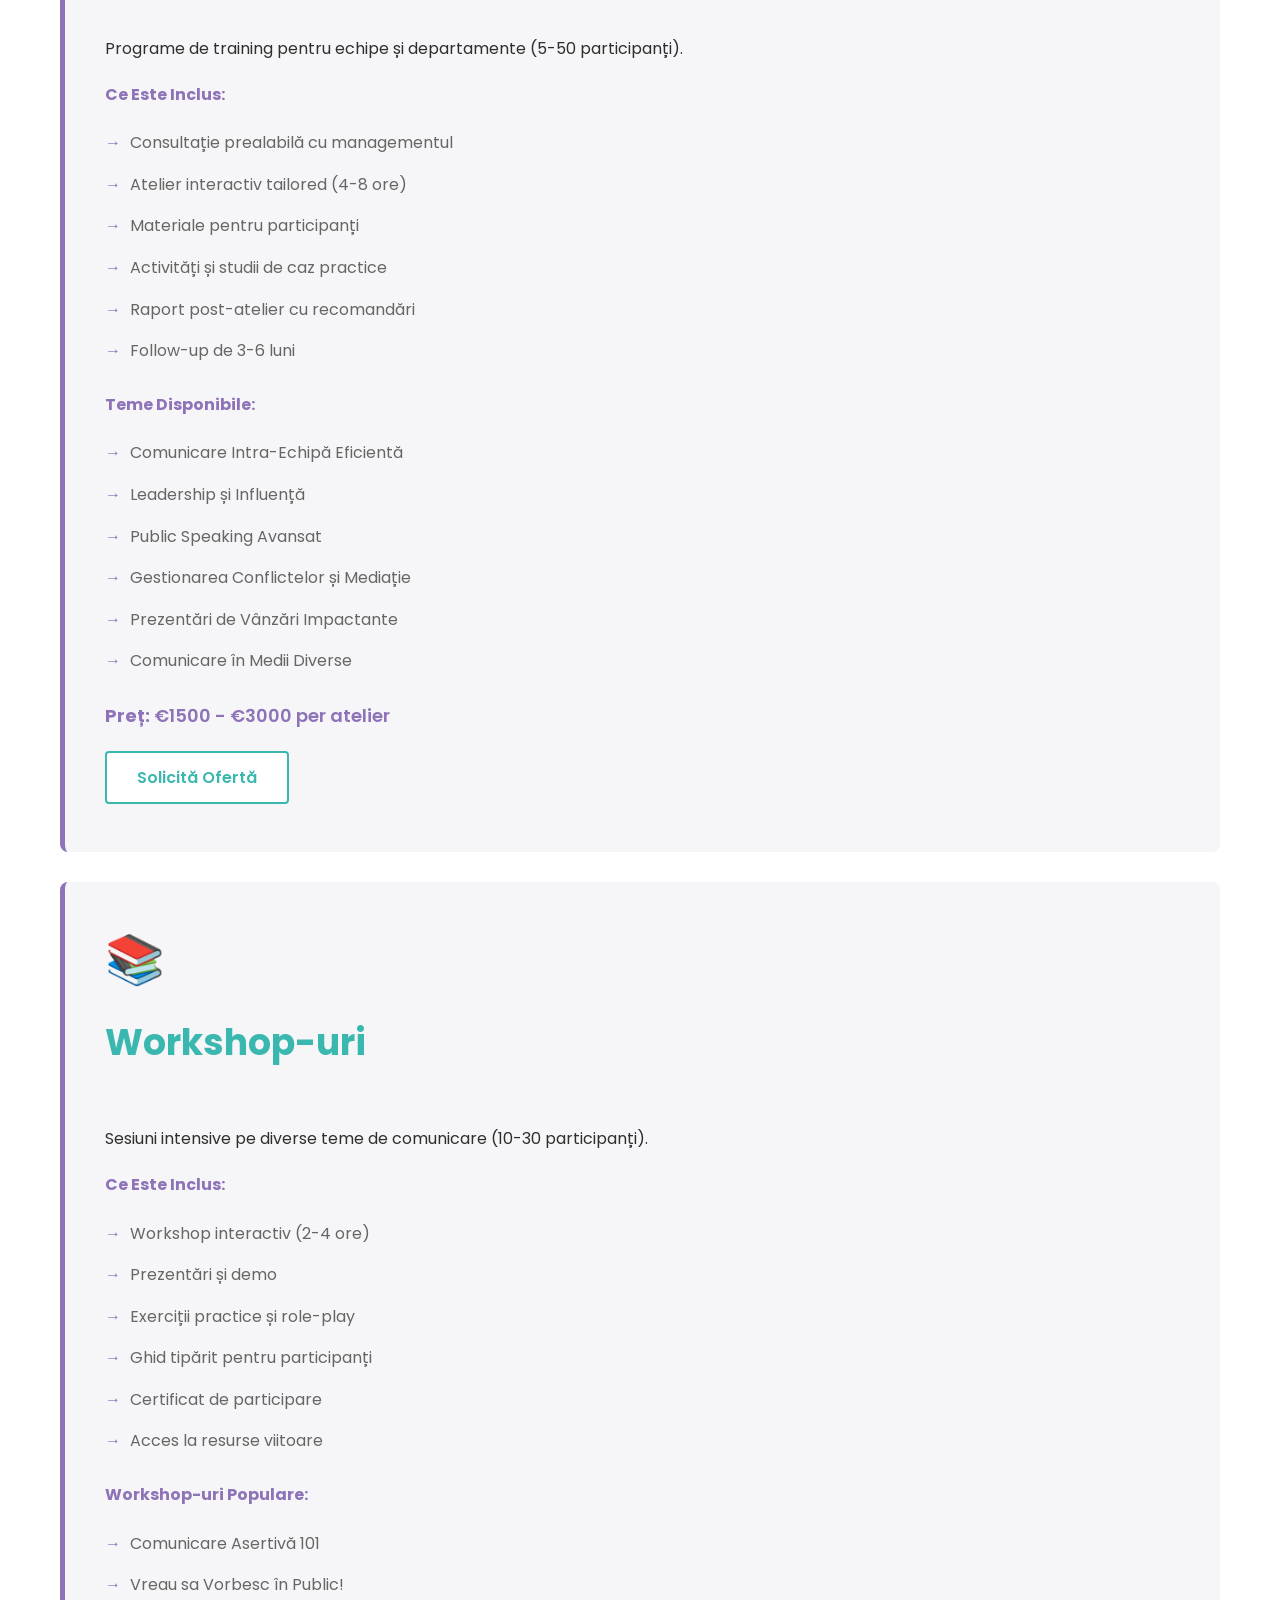
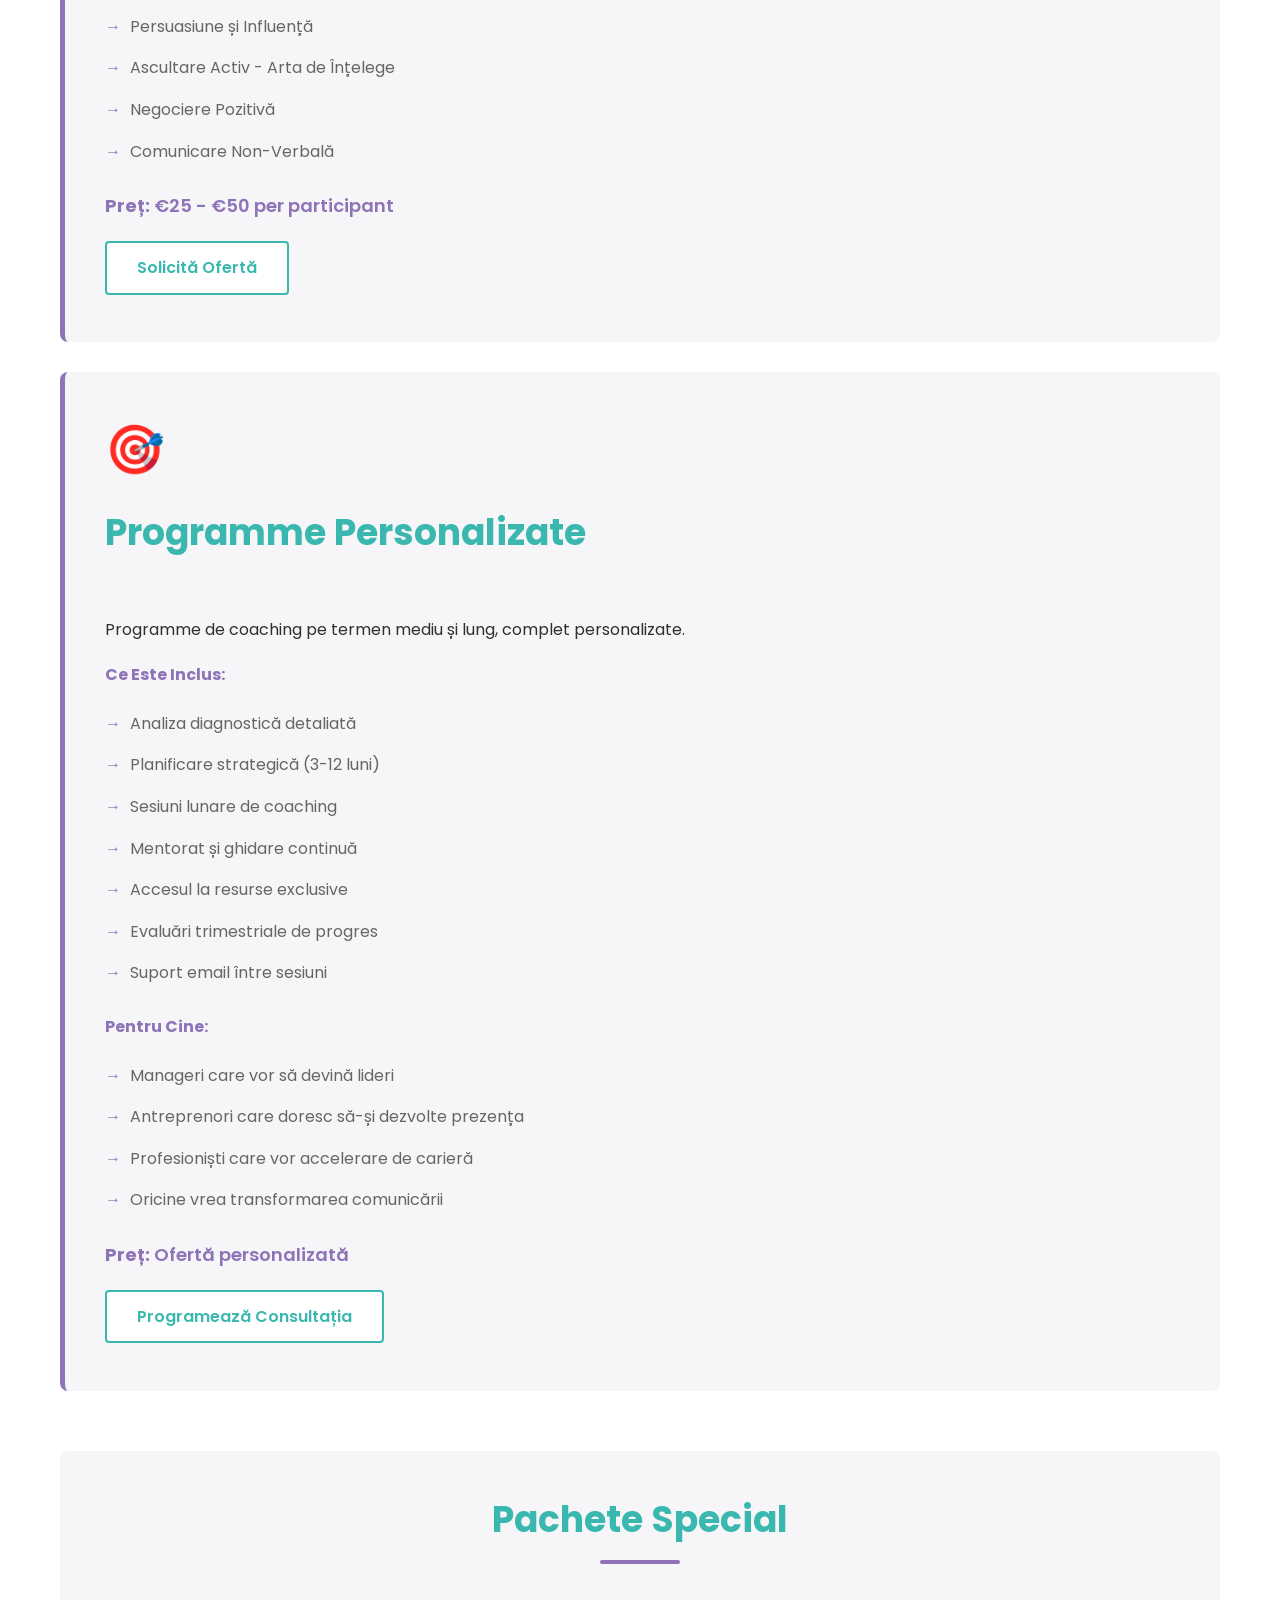
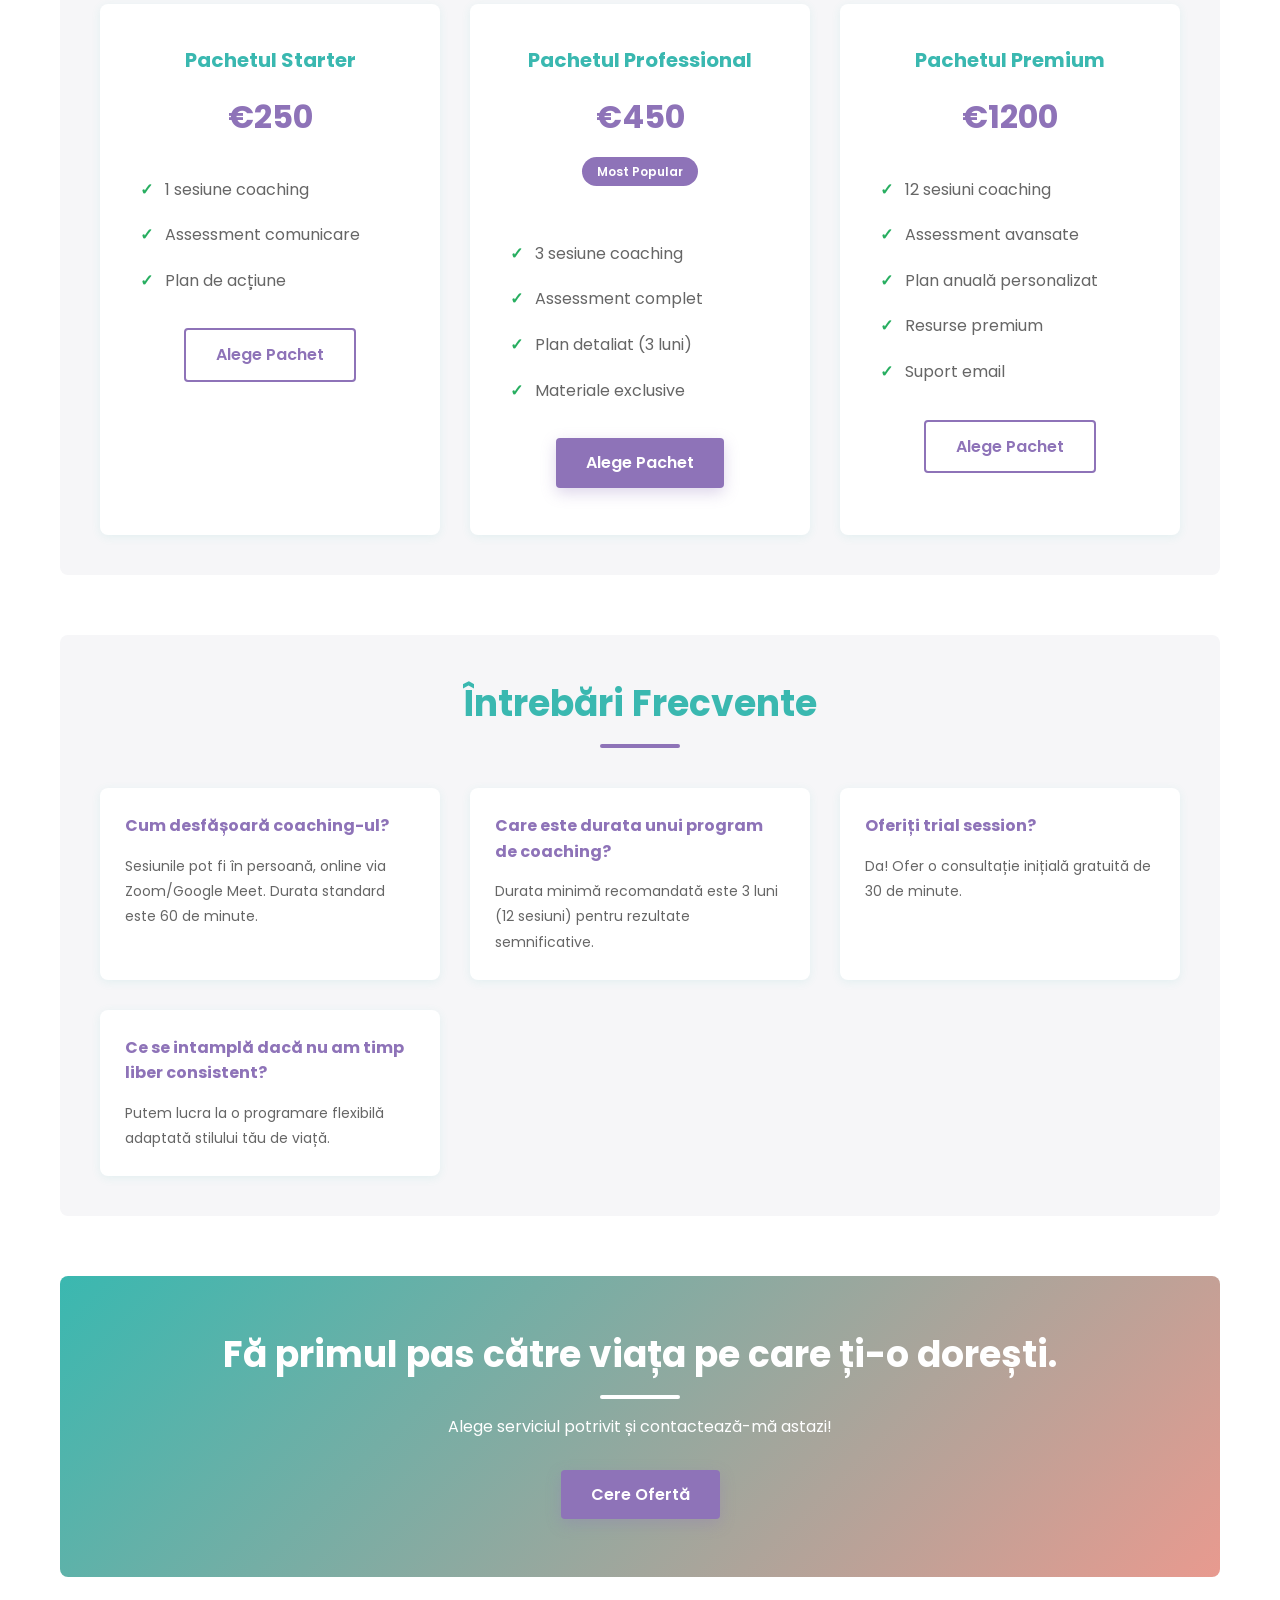
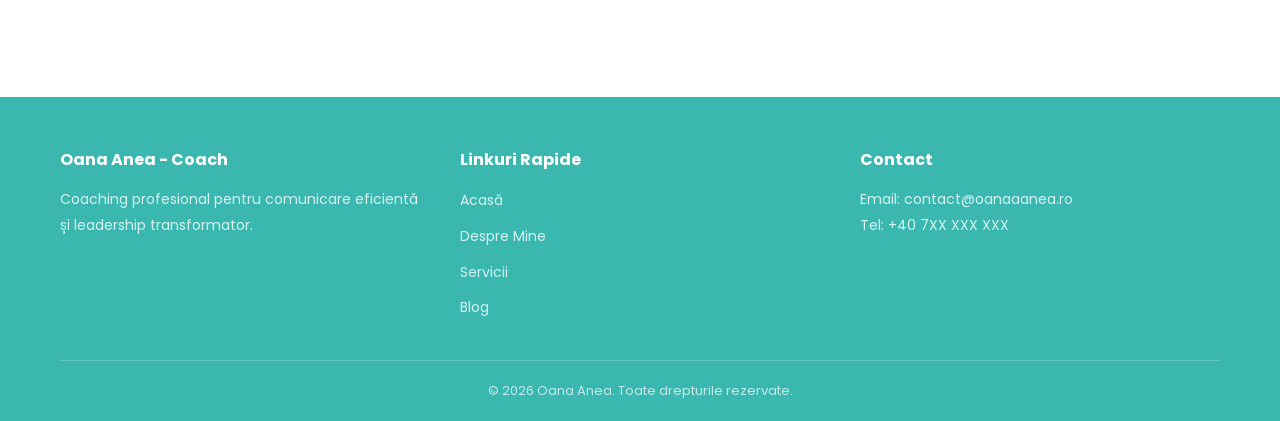
<file: servicii.html>
<!doctype html>
<html lang="ro">
  <head>
    <meta charset="UTF-8" />
    <meta name="viewport" content="width=device-width, initial-scale=1.0" />
    <title>Servicii - Oana Anea</title>
    <link rel="stylesheet" href="style.css" />
  </head>
  <body>
    <!-- Header și Navigare -->
    <header>
      <div class="container">
        <div class="navbar">
          <div class="logo">
            <h1>Oana Anea</h1>
          </div>
          <nav class="menu">
            <ul>
              <li><a href="index.html">Acasă</a></li>
              <li><a href="despre-mine.html">Despre Mine</a></li>
              <li><a href="servicii.html" class="active">Servicii</a></li>
              <li><a href="blog.html">Blog</a></li>
              <li><a href="contact.html">Contact</a></li>
            </ul>
          </nav>
          <div class="search-box">
            <input type="text" id="searchInput" placeholder="Căutare..." />
            <button id="searchBtn" class="search-btn">🔍</button>
          </div>
          <button class="menu-toggle" id="menuToggle">☰</button>
        </div>
      </div>
    </header>

    <!-- Pagina Servicii -->
    <section class="page-section">
      <div class="container">
        <h1>Servicii Oferite</h1>
        <p class="intro-text">
          Ofer soluții personalizate de coaching și training pentru dezvoltarea
          abilităților de comunicare și leadership
        </p>

        <div class="services-detailed">
          <!-- Serviciu 1 -->
          <div class="service-detailed">
            <div class="service-icon">👤</div>
            <h2>Coaching Individual</h2>
            <p>
              Sesiuni one-on-one adaptate nevoilor specifice ale fiecărui
              client.
            </p>

            <h3>Ce Este Inclus:</h3>
            <ul class="service-list">
              <li>Evaluare inițială a abilităților de comunicare</li>
              <li>Planificare personalizată a dezvoltării</li>
              <li>Sesiuni lunare de coaching (min. 3 luni)</li>
              <li>Feedback constructiv și ghidare</li>
              <li>Materiale și resurse de lucru</li>
              <li>Raport de progres</li>
            </ul>

            <h3>Teme Abordate:</h3>
            <ul class="service-list">
              <li>Comunicare asertivă</li>
              <li>Negociere eficientă</li>
              <li>Public speaking și prezentări</li>
              <li>Inteligență emoțională</li>
              <li>Leadership transformator</li>
              <li>Rezoluția conflictelor</li>
            </ul>

            <p class="service-price">
              <strong>Preț:</strong> €100 - €150 / sesiune
            </p>
            <a href="contact.html" class="btn btn-secondary">Solicită Ofertă</a>
          </div>

          <!-- Serviciu 2 -->
          <div class="service-detailed">
            <div class="service-icon">👥</div>
            <h2>Ateliere Corporative</h2>
            <p>
              Programe de training pentru echipe și departamente (5-50
              participanți).
            </p>

            <h3>Ce Este Inclus:</h3>
            <ul class="service-list">
              <li>Consultație prealabilă cu managementul</li>
              <li>Atelier interactiv tailored (4-8 ore)</li>
              <li>Materiale pentru participanți</li>
              <li>Activități și studii de caz practice</li>
              <li>Raport post-atelier cu recomandări</li>
              <li>Follow-up de 3-6 luni</li>
            </ul>

            <h3>Teme Disponibile:</h3>
            <ul class="service-list">
              <li>Comunicare Intra-Echipă Eficientă</li>
              <li>Leadership și Influență</li>
              <li>Public Speaking Avansat</li>
              <li>Gestionarea Conflictelor și Mediație</li>
              <li>Prezentări de Vânzări Impactante</li>
              <li>Comunicare în Medii Diverse</li>
            </ul>

            <p class="service-price">
              <strong>Preț:</strong> €1500 - €3000 per atelier
            </p>
            <a href="contact.html" class="btn btn-secondary">Solicită Ofertă</a>
          </div>

          <!-- Serviciu 3 -->
          <div class="service-detailed">
            <div class="service-icon">📚</div>
            <h2>Workshop-uri</h2>
            <p>
              Sesiuni intensive pe diverse teme de comunicare (10-30
              participanți).
            </p>

            <h3>Ce Este Inclus:</h3>
            <ul class="service-list">
              <li>Workshop interactiv (2-4 ore)</li>
              <li>Prezentări și demo</li>
              <li>Exerciții practice și role-play</li>
              <li>Ghid tipărit pentru participanți</li>
              <li>Certificat de participare</li>
              <li>Acces la resurse viitoare</li>
            </ul>

            <h3>Workshop-uri Populare:</h3>
            <ul class="service-list">
              <li>Comunicare Asertivă 101</li>
              <li>Vreau sa Vorbesc în Public!</li>
              <li>Persuasiune și Influență</li>
              <li>Ascultare Activ - Arta de Înțelege</li>
              <li>Negociere Pozitivă</li>
              <li>Comunicare Non-Verbală</li>
            </ul>

            <p class="service-price">
              <strong>Preț:</strong> €25 - €50 per participant
            </p>
            <a href="contact.html" class="btn btn-secondary">Solicită Ofertă</a>
          </div>

          <!-- Serviciu 4 -->
          <div class="service-detailed">
            <div class="service-icon">🎯</div>
            <h2>Programme Personalizate</h2>
            <p>
              Programme de coaching pe termen mediu și lung, complet
              personalizate.
            </p>

            <h3>Ce Este Inclus:</h3>
            <ul class="service-list">
              <li>Analiza diagnostică detaliată</li>
              <li>Planificare strategică (3-12 luni)</li>
              <li>Sesiuni lunare de coaching</li>
              <li>Mentorat și ghidare continuă</li>
              <li>Accesul la resurse exclusive</li>
              <li>Evaluări trimestriale de progres</li>
              <li>Suport email între sesiuni</li>
            </ul>

            <h3>Pentru Cine:</h3>
            <ul class="service-list">
              <li>Manageri care vor să devină lideri</li>
              <li>Antreprenori care doresc să-și dezvolte prezența</li>
              <li>Profesioniști care vor accelerare de carieră</li>
              <li>Oricine vrea transformarea comunicării</li>
            </ul>

            <p class="service-price">
              <strong>Preț:</strong> Ofertă personalizată
            </p>
            <a href="contact.html" class="btn btn-secondary"
              >Programează Consultația</a
            >
          </div>
        </div>

        <!-- Packing Section -->
        <section class="packages-section">
          <h2>Pachete Special</h2>
          <div class="packages-grid">
            <div class="package-card">
              <h3>Pachetul Starter</h3>
              <p class="price">€250</p>
              <ul>
                <li>1 sesiune coaching</li>
                <li>Assessment comunicare</li>
                <li>Plan de acțiune</li>
              </ul>
              <a href="contact.html" class="btn btn-outline">Alege Pachet</a>
            </div>
            <div class="package-card">
              <h3>Pachetul Professional</h3>
              <p class="price">€450</p>
              <p class="popular">Most Popular</p>
              <ul>
                <li>3 sesiune coaching</li>
                <li>Assessment complet</li>
                <li>Plan detaliat (3 luni)</li>
                <li>Materiale exclusive</li>
              </ul>
              <a href="contact.html" class="btn btn-primary">Alege Pachet</a>
            </div>
            <div class="package-card">
              <h3>Pachetul Premium</h3>
              <p class="price">€1200</p>
              <ul>
                <li>12 sesiuni coaching</li>
                <li>Assessment avansate</li>
                <li>Plan anuală personalizat</li>
                <li>Resurse premium</li>
                <li>Suport email</li>
              </ul>
              <a href="contact.html" class="btn btn-outline">Alege Pachet</a>
            </div>
          </div>
        </section>

        <div class="faq-section">
          <h2>Întrebări Frecvente</h2>
          <div class="faq-items">
            <div class="faq-item">
              <h3>Cum desfășoară coaching-ul?</h3>
              <p>
                Sesiunile pot fi în persoană, online via Zoom/Google Meet.
                Durata standard este 60 de minute.
              </p>
            </div>
            <div class="faq-item">
              <h3>Care este durata unui program de coaching?</h3>
              <p>
                Durata minimă recomandată este 3 luni (12 sesiuni) pentru
                rezultate semnificative.
              </p>
            </div>
            <div class="faq-item">
              <h3>Oferiți trial session?</h3>
              <p>Da! Ofer o consultație inițială gratuită de 30 de minute.</p>
            </div>
            <div class="faq-item">
              <h3>Ce se intamplă dacă nu am timp liber consistent?</h3>
              <p>
                Putem lucra la o programare flexibilă adaptată stilului tău de
                viață.
              </p>
            </div>
          </div>
        </div>

        <div class="cta-box">
          <h2>Fă primul pas către viața pe care ți-o dorești.</h2>
          <p>Alege serviciul potrivit și contactează-mă astazi!</p>
          <a href="contact.html" class="btn btn-primary">Cere Ofertă</a>
        </div>
      </div>
    </section>

    <!-- Footer -->
    <footer>
      <div class="container">
        <div class="footer-content">
          <div class="footer-section">
            <h4>Oana Anea - Coach</h4>
            <p>
              Coaching profesional pentru comunicare eficientă și leadership
              transformator.
            </p>
          </div>
          <div class="footer-section">
            <h4>Linkuri Rapide</h4>
            <ul>
              <li><a href="index.html">Acasă</a></li>
              <li><a href="despre-mine.html">Despre Mine</a></li>
              <li><a href="servicii.html">Servicii</a></li>
              <li><a href="blog.html">Blog</a></li>
            </ul>
          </div>
          <div class="footer-section">
            <h4>Contact</h4>
            <p>Email: contact@oanaaanea.ro</p>
            <p>Tel: +40 7XX XXX XXX</p>
          </div>
        </div>
        <div class="footer-bottom">
          <p>&copy; 2026 Oana Anea. Toate drepturile rezervate.</p>
        </div>
      </div>
    </footer>

    <script src="script.js"></script>
  </body>
</html>
</file>
<file: style.css>
/* =====================================================================
   MOZAIC ÎN COMUNICARE - STYLESHEET
   ===================================================================== */

/* Google Fonts Import */
@import url("https://fonts.googleapis.com/css2?family=Playfair+Display:wght@600;700;800&family=Poppins:wght@400;500;600;700&display=swap");

/* 1. RESET și VARIABILE GLOBALE */
* {
  margin: 0;
  padding: 0;
  box-sizing: border-box;
}

:root {
  --primary-color: #3ab8b0;
  --secondary-color: #8e73b8;
  --accent-color: #e89a8f;
  --light-bg: #f6f6f8;
  --dark-text: #2f2f2f;
  --light-text: #666666;
  --white: #ffffff;
  --success: #27ae60;
  --warning: #f39c12;
  --shadow: 0 2px 10px rgba(58, 184, 176, 0.1);
  --shadow-hover: 0 5px 20px rgba(58, 184, 176, 0.15);
}

html {
  scroll-behavior: smooth;
}

body {
  font-family: "Poppins", sans-serif;
  line-height: 1.6;
  color: var(--dark-text);
  background-color: var(--white);
}

.container {
  max-width: 1200px;
  margin: 0 auto;
  padding: 0 20px;
}

/* 2. HEADER și NAVIGARE */
header {
  background-color: var(--primary-color);
  color: var(--white);
  position: sticky;
  top: 0;
  z-index: 1000;
  box-shadow: var(--shadow);
}

.navbar {
  display: flex;
  justify-content: space-between;
  align-items: center;
  padding: 15px 0;
}

.logo h1 {
  position: relative;
  display: inline-block;
  padding: 6px 10px;
  font-size: 24px;
  font-weight: 700;
  letter-spacing: 1px;
  font-family: "Playfair Display", serif;
  text-transform: uppercase;
  background: none;
  color: white;
  transition:
    transform 0.3s ease,
    color 0.3s ease,
    filter 0.3s ease;
}

.logo h1::after {
  content: "";
  position: absolute;
  inset: -6px -10px;
  border: 2px solid transparent;
  border-radius: 12px;
  transition:
    border-color 0.3s ease,
    transform 0.3s ease;
  transform: scale(0.96);
}

.logo h1:hover {
  transform: scale(1.02);
  color: var(--secondary-color);
}

.logo h1:hover::after {
  border-color: rgba(142, 115, 184, 0.95);
  transform: scale(1);
}

.menu {
  display: flex;
  list-style: none;
}

.menu ul {
  display: flex;
  list-style: none;
  padding: 0;
  margin: 0;
  gap: 30px;
}

.menu a {
  color: var(--white);
  text-decoration: none;
  font-weight: 500;
  transition: color 0.3s ease;
  position: relative;
}

.menu a:hover,
.menu a.active {
  color: var(--secondary-color);
}

.menu a.active::after {
  content: "";
  position: absolute;
  bottom: -5px;
  left: 0;
  width: 100%;
  height: 2px;
  background-color: var(--secondary-color);
}

/* 3. SEARCH BOX */
.search-box {
  display: flex;
  gap: 5px;
  align-items: center;
}

.search-box input {
  padding: 8px 15px;
  border: none;
  border-radius: 4px;
  font-size: 14px;
  width: 150px;
  transition: width 0.3s ease;
}

.search-box input:focus {
  outline: none;
  width: 200px;
  box-shadow: 0 0 10px rgba(52, 152, 219, 0.5);
}

.search-btn {
  background: none;
  border: none;
  color: var(--white);
  cursor: pointer;
  font-size: 18px;
  transition: transform 0.2s ease;
}

.search-btn:hover {
  transform: scale(1.2);
}

/* 4. MENU TOGGLE (Mobile) */
.menu-toggle {
  display: none;
  background: none;
  border: none;
  color: var(--white);
  font-size: 24px;
  cursor: pointer;
}

/* 5. HERO SECTION */
.hero {
  background: linear-gradient(
    135deg,
    var(--primary-color) 0%,
    var(--secondary-color) 100%
  );
  color: var(--white);
  padding: 80px 0;
  text-align: center;
  position: relative;
  overflow: hidden;
}

.hero::before {
  content: "";
  position: absolute;
  top: -50%;
  right: -10%;
  width: 600px;
  height: 600px;
  background: rgba(255, 255, 255, 0.05);
  border-radius: 50%;
  animation: float 6s ease-in-out infinite;
}

@keyframes float {
  0%,
  100% {
    transform: translateY(0px);
  }
  50% {
    transform: translateY(-20px);
  }
}

.hero-content {
  position: relative;
  z-index: 1;
  display: grid;
  grid-template-columns: 1fr;
  gap: 50px;
  justify-items: center;
  align-items: center;
}

.hero-text {
  text-align: center;
  max-width: 720px;
  margin: 0 auto;
}

.hero-image {
  display: none;
}

.hero-image img {
  width: 100%;
  max-width: 400px;
  height: auto;
  border-radius: 20px;
  box-shadow: 0 10px 40px rgba(0, 0, 0, 0.2);
  transition:
    transform 0.5s ease,
    box-shadow 0.5s ease;
  animation: slideInRight 0.8s ease-out;
}

.hero-image img:hover {
  transform: translateY(-10px) scale(1.02);
  box-shadow: 0 20px 50px rgba(58, 184, 176, 0.3);
}

@keyframes slideInRight {
  from {
    opacity: 0;
    transform: translateX(50px);
  }
  to {
    opacity: 1;
    transform: translateX(0);
  }
}

.hero-content h2 {
  font-size: 48px;
  margin-bottom: 20px;
  font-weight: 700;
  color: white;
}

.hero-tagline {
  font-size: 26px;
  margin: 0 auto 30px;
  max-width: 680px;
  line-height: 1.4;
  color: white;
}

.hero-content .subtitle {
  font-size: 18px;
  margin: 0 auto 35px;
  max-width: 680px;
  opacity: 0.95;
}

/* 6. CTA BUTTONS */
.cta-buttons {
  display: flex;
  gap: 28px;
  justify-content: center;
  flex-wrap: wrap;
  margin-top: 15px;
}

.btn {
  display: inline-block;
  padding: 12px 30px;
  border-radius: 4px;
  text-decoration: none;
  font-weight: 600;
  transition: all 0.3s ease;
  border: none;
  cursor: pointer;
  font-size: 16px;
  position: relative;
  overflow: hidden;
}

.btn::before {
  content: "";
  position: absolute;
  top: 0;
  left: -100%;
  width: 100%;
  height: 100%;
  background: rgba(255, 255, 255, 0.2);
  transition: left 0.3s ease;
  z-index: 0;
}

.btn {
  z-index: 1;
}

.btn-primary {
  background-color: var(--secondary-color);
  color: var(--white);
  box-shadow: 0 5px 15px rgba(142, 115, 184, 0.3);
}

.btn-primary:hover {
  background-color: #7a5fa8;
  box-shadow: 0 10px 25px rgba(142, 115, 184, 0.5);
  transform: translateY(-3px);
}

.btn-primary:hover::before {
  left: 100%;
}

.btn-secondary {
  background-color: var(--white);
  color: var(--primary-color);
  border: 2px solid var(--primary-color);
}

.btn-secondary:hover {
  background-color: var(--primary-color);
  color: var(--white);
  transform: translateY(-3px);
  box-shadow: 0 10px 25px rgba(58, 184, 176, 0.3);
}

.btn-outline {
  background-color: transparent;
  color: var(--secondary-color);
  border: 2px solid var(--secondary-color);
}

.btn-outline:hover {
  background-color: var(--secondary-color);
  color: var(--white);
}

/* 7. SECTIONS GENERICE */
section {
  padding: 80px 0;
}

section h2 {
  font-size: 36px;
  margin-bottom: 40px;
  text-align: center;
  color: var(--primary-color);
  position: relative;
  padding-bottom: 15px;
}

section h2::after {
  content: "";
  position: absolute;
  bottom: 0;
  left: 50%;
  transform: translateX(-50%);
  width: 80px;
  height: 4px;
  background-color: var(--secondary-color);
  border-radius: 2px;
}

/* 8. ABOUT PREVIEW */
.about-preview {
  background-color: var(--light-bg);
}

.features-grid {
  display: grid;
  grid-template-columns: repeat(auto-fit, minmax(250px, 1fr));
  gap: 30px;
  margin-top: 50px;
}

.feature-card {
  background-color: var(--white);
  padding: 40px;
  border-radius: 12px;
  text-align: center;
  box-shadow: var(--shadow);
  transition:
    transform 0.3s ease,
    box-shadow 0.3s ease,
    border-color 0.3s ease;
  border: 2px solid transparent;
  position: relative;
  overflow: hidden;
}

.feature-card::before {
  content: "";
  position: absolute;
  top: 0;
  left: -100%;
  width: 100%;
  height: 4px;
  background: linear-gradient(
    90deg,
    var(--primary-color),
    var(--secondary-color)
  );
  transition: left 0.3s ease;
}

.feature-card:hover {
  transform: translateY(-12px);
  box-shadow: var(--shadow-hover);
  border-color: var(--primary-color);
}

.feature-card:hover::before {
  left: 100%;
}

.feature-icon {
  font-size: 48px;
  margin-bottom: 20px;
  transition: transform 0.3s ease;
  display: inline-block;
}

.feature-card:hover .feature-icon {
  transform: scale(1.2) rotate(5deg);
}

.feature-card h3 {
  font-size: 20px;
  margin-bottom: 15px;
  color: var(--primary-color);
}

.feature-card p {
  color: var(--light-text);
  line-height: 1.8;
}

/* 9. SERVICES PREVIEW */
.services-preview {
  background-color: var(--white);
}

.services-grid {
  display: grid;
  grid-template-columns: repeat(auto-fit, minmax(280px, 1fr));
  gap: 30px;
  margin-top: 50px;
}

.service-card {
  background-color: var(--light-bg);
  padding: 35px;
  border-radius: 12px;
  border-left: 4px solid var(--secondary-color);
  transition: all 0.3s ease;
  position: relative;
  overflow: hidden;
}

.service-card::after {
  content: "";
  position: absolute;
  top: 0;
  right: -100%;
  width: 100%;
  height: 100%;
  background: linear-gradient(
    135deg,
    transparent,
    rgba(58, 184, 176, 0.1),
    transparent
  );
  transition: right 0.5s ease;
}

.service-card:hover {
  box-shadow: 0 15px 40px rgba(142, 115, 184, 0.2);
  transform: translateX(10px) translateY(-5px);
}

.service-card:hover::after {
  right: 100%;
}

.service-card h3 {
  font-size: 20px;
  margin-bottom: 15px;
  color: var(--primary-color);
  position: relative;
  z-index: 1;
}

.service-card p {
  color: var(--light-text);
  margin-bottom: 15px;
  position: relative;
  z-index: 1;
}

.service-card a {
  color: var(--secondary-color);
  text-decoration: none;
  font-weight: 600;
  transition: color 0.3s ease;
  position: relative;
  z-index: 1;
  display: inline-block;
}

.service-card a::after {
  content: "";
  position: absolute;
  bottom: -2px;
  left: 0;
  width: 0;
  height: 2px;
  background: var(--secondary-color);
  transition: width 0.3s ease;
}

.service-card a:hover::after {
  width: 100%;
}

/* 10. CTA SECTION */
.cta-section {
  background: linear-gradient(135deg, var(--secondary-color) 0%, #c0392b 100%);
  color: var(--white);
  text-align: center;
  padding: 60px 0;
}

.cta-section h2 {
  color: var(--white);
  margin-bottom: 15px;
}

.cta-section h2::after {
  background-color: var(--white);
}

.cta-section p {
  font-size: 18px;
  margin-bottom: 30px;
}

/* 11. PAGE SECTIONS */
.page-section {
  padding: 60px 0;
}

.page-section h1 {
  font-size: 42px;
  margin-bottom: 15px;
  color: var(--primary-color);
  text-align: center;
}

.intro-text {
  text-align: center;
  font-size: 18px;
  color: var(--light-text);
  margin-bottom: 40px;
}

/* 12. DESPRE MINE - CONTENT */
.about-content {
  display: grid;
  grid-template-columns: 1.6fr 1fr;
  gap: 50px;
  margin-bottom: 60px;
  align-items: start;
}

.about-side {
  display: flex;
  flex-direction: column;
  gap: 30px;
}

.about-image {
  display: flex;
  justify-content: center;
  align-items: center;
}

.about-image img {
  width: 100%;
  height: auto;
  border-radius: 20px;
  box-shadow: 0 10px 40px rgba(0, 0, 0, 0.2);
  transition:
    transform 0.5s ease,
    box-shadow 0.5s ease;
  animation: slideInUp 0.8s ease-out;
}

.about-image img:hover {
  transform: translateY(-10px) scale(1.02);
  box-shadow: 0 20px 50px rgba(58, 184, 176, 0.3);
}

@keyframes slideInUp {
  from {
    opacity: 0;
    transform: translateY(30px);
  }
  to {
    opacity: 1;
    transform: translateY(0);
  }
}

.about-text h2 {
  text-align: left;
  margin-top: 0;
}

.about-text h2::after {
  left: 0;
  transform: translateX(0);
}

.about-text h3 {
  color: var(--secondary-color);
  margin-top: 25px;
  margin-bottom: 15px;
  font-size: 18px;
}

.about-text p {
  color: var(--light-text);
  line-height: 1.8;
  margin-bottom: 15px;
}

.techniques-list,
.certifications-list {
  list-style: none;
  padding: 0;
}

.techniques-list li,
.certifications-list li {
  padding: 8px 0;
  padding-left: 25px;
  position: relative;
  color: var(--light-text);
}

.techniques-list li::before,
.certifications-list li::before {
  content: "✓";
  position: absolute;
  left: 0;
  color: var(--success);
  font-weight: bold;
}

.about-stats {
  display: grid;
  grid-template-columns: 1fr 1fr;
  gap: 20px;
}

.stat-box {
  background-color: linear-gradient(135deg, var(--secondary-color), #c0392b);
  background: linear-gradient(135deg, var(--secondary-color), #c0392b);
  color: var(--white);
  padding: 30px;
  border-radius: 8px;
  text-align: center;
  box-shadow: var(--shadow);
}

.stat-number {
  font-size: 36px;
  font-weight: 700;
  margin-bottom: 10px;
}

.stat-label {
  font-size: 14px;
  opacity: 0.95;
}

/* 13. TESTIMONIALS */
.testimonials-section {
  margin: 60px 0;
  padding: 40px;
  background-color: var(--light-bg);
  border-radius: 8px;
}

.testimonials-grid {
  display: grid;
  grid-template-columns: repeat(auto-fit, minmax(280px, 1fr));
  gap: 30px;
  margin-top: 40px;
}

.testimonial-card {
  background-color: var(--white);
  padding: 30px;
  border-radius: 8px;
  border-top: 3px solid var(--secondary-color);
  box-shadow: var(--shadow);
}

.testimonial-text {
  font-size: 15px;
  color: var(--light-text);
  font-style: italic;
  margin-bottom: 15px;
  line-height: 1.8;
}

.testimonial-author {
  font-weight: 600;
  color: var(--primary-color);
  font-size: 14px;
}

/* 14. VALUES SECTION */
.values-section {
  margin: 60px 0;
}

.values-grid {
  display: grid;
  grid-template-columns: repeat(auto-fit, minmax(250px, 1fr));
  gap: 30px;
  margin-top: 40px;
}

.value-item {
  background-color: var(--light-bg);
  padding: 35px;
  border-radius: 8px;
  text-align: center;
}

.value-item h3 {
  color: var(--secondary-color);
  margin-bottom: 15px;
  font-size: 18px;
}

.value-item p {
  color: var(--light-text);
  line-height: 1.8;
}

/* 15. SERVICII DETALIATE */
.services-detailed {
  margin: 50px 0;
}

.service-detailed {
  background-color: var(--light-bg);
  padding: 40px;
  margin-bottom: 30px;
  border-radius: 8px;
  border-left: 5px solid var(--secondary-color);
}

.service-icon {
  font-size: 48px;
  margin-bottom: 15px;
}

.service-detailed h2 {
  text-align: left;
  color: var(--primary-color);
  margin-top: 0;
}

.service-detailed h2::after {
  display: none;
}

.service-detailed h3 {
  color: var(--secondary-color);
  margin-top: 20px;
  margin-bottom: 15px;
  font-size: 16px;
}

.service-list {
  list-style: none;
  padding: 0;
  margin-bottom: 15px;
}

.service-list li {
  padding: 8px 0;
  padding-left: 25px;
  position: relative;
  color: var(--light-text);
}

.service-list li::before {
  content: "→";
  position: absolute;
  left: 0;
  color: var(--secondary-color);
  font-weight: bold;
}

.service-price {
  color: var(--secondary-color);
  font-size: 18px;
  font-weight: 600;
  margin: 20px 0;
}

/* 16. PACKAGES SECTION */
.packages-section {
  margin: 60px 0;
  padding: 40px;
  background-color: var(--light-bg);
  border-radius: 8px;
}

.packages-grid {
  display: grid;
  grid-template-columns: repeat(auto-fit, minmax(280px, 1fr));
  gap: 30px;
  margin-top: 40px;
}

.package-card {
  background-color: var(--white);
  padding: 40px;
  border-radius: 8px;
  text-align: center;
  box-shadow: var(--shadow);
  transition:
    transform 0.3s ease,
    box-shadow 0.3s ease;
  position: relative;
}

.package-card:hover {
  transform: translateY(-10px);
  box-shadow: var(--shadow-hover);
}

.package-card.popular {
  border-top: 3px solid var(--secondary-color);
}

.package-card h3 {
  color: var(--primary-color);
  margin-bottom: 15px;
  font-size: 20px;
}

.package-card .price {
  font-size: 32px;
  color: var(--secondary-color);
  font-weight: 700;
  margin: 15px 0;
}

.package-card .popular {
  background-color: var(--secondary-color);
  color: var(--white);
  padding: 5px 15px;
  border-radius: 20px;
  font-size: 12px;
  font-weight: 600;
  display: inline-block;
  margin-bottom: 20px;
}

.package-card ul {
  list-style: none;
  padding: 0;
  margin: 25px 0;
  text-align: left;
}

.package-card li {
  padding: 10px 0;
  color: var(--light-text);
  padding-left: 25px;
  position: relative;
}

.package-card li::before {
  content: "✓";
  position: absolute;
  left: 0;
  color: var(--success);
  font-weight: bold;
}

/* 17. FAQ SECTION */
.faq-section {
  margin: 60px 0;
  padding: 40px;
  background-color: var(--light-bg);
  border-radius: 8px;
}

.faq-items {
  display: grid;
  grid-template-columns: repeat(auto-fit, minmax(300px, 1fr));
  gap: 30px;
  margin-top: 40px;
}

.faq-item {
  background-color: var(--white);
  padding: 25px;
  border-radius: 8px;
  box-shadow: var(--shadow);
}

.faq-item h3 {
  color: var(--secondary-color);
  margin-bottom: 15px;
  font-size: 16px;
}

.faq-item p {
  color: var(--light-text);
  line-height: 1.8;
  font-size: 14px;
}

/* 18. CTA BOX */
.cta-box {
  background: linear-gradient(
    135deg,
    var(--primary-color),
    var(--accent-color)
  );
  color: var(--white);
  padding: 50px;
  border-radius: 8px;
  text-align: center;
  margin: 60px 0;
}

.cta-box h2 {
  color: var(--white);
  margin-bottom: 15px;
}

.cta-box h2::after {
  background-color: var(--white);
}

.cta-box p {
  font-size: 16px;
  margin-bottom: 30px;
}

/* 19. BLOG SECTION */
.blog-grid {
  display: grid;
  grid-template-columns: repeat(auto-fill, minmax(320px, 1fr));
  gap: 30px;
  margin-top: 50px;
}

.blog-card {
  background-color: var(--white);
  border-radius: 8px;
  overflow: hidden;
  box-shadow: var(--shadow);
  transition:
    transform 0.3s ease,
    box-shadow 0.3s ease;
}

.blog-card:hover {
  transform: translateY(-10px);
  box-shadow: var(--shadow-hover);
}

.blog-image {
  font-size: 60px;
  height: 200px;
  display: flex;
  align-items: center;
  justify-content: center;
  background-color: var(--light-bg);
}

.blog-card h2 {
  text-align: left;
  padding: 0;
  margin: 0;
  font-size: 20px;
}

.blog-card h2::after {
  display: none;
}

.blog-title {
  color: var(--primary-color);
  text-decoration: none;
  transition: color 0.3s ease;
}

.blog-title:hover {
  color: var(--secondary-color);
}

.blog-card > h2 {
  padding: 20px 20px 0;
  margin-bottom: 10px;
}

.blog-meta {
  display: flex;
  justify-content: space-between;
  padding: 0 20px;
  font-size: 12px;
  color: var(--light-text);
  margin-bottom: 10px;
}

.blog-date {
  font-weight: 600;
}

.blog-category {
  background-color: var(--light-bg);
  padding: 3px 10px;
  border-radius: 3px;
  color: var(--secondary-color);
  font-weight: 600;
}

.blog-excerpt {
  padding: 0 20px;
  color: var(--light-text);
  font-size: 14px;
  line-height: 1.6;
  margin-bottom: 15px;
}

.read-more {
  display: inline-block;
  padding: 0 20px 20px;
  color: var(--secondary-color);
  text-decoration: none;
  font-weight: 600;
  transition: color 0.3s ease;
}

.read-more:hover {
  color: var(--primary-color);
}

/* 20. CATEGORIES SECTION */
.categories-section {
  margin: 50px 0;
  text-align: center;
}

.categories-list {
  display: flex;
  flex-wrap: wrap;
  justify-content: center;
  gap: 15px;
  margin-top: 30px;
}

.category-tag {
  background-color: var(--light-bg);
  color: var(--primary-color);
  padding: 10px 20px;
  border-radius: 20px;
  text-decoration: none;
  transition: all 0.3s ease;
  border: 2px solid transparent;
}

.category-tag:hover {
  background-color: var(--secondary-color);
  color: var(--white);
  border-color: var(--secondary-color);
}

/* 21. NEWSLETTER SECTION */
.newsletter-section {
  background: linear-gradient(
    135deg,
    var(--primary-color),
    var(--accent-color)
  );
  color: var(--white);
  padding: 50px;
  border-radius: 8px;
  text-align: center;
  margin: 50px 0;
}

.newsletter-section h2 {
  color: var(--white);
  margin-bottom: 15px;
}

.newsletter-section h2::after {
  background-color: var(--white);
}

.newsletter-form {
  display: flex;
  gap: 10px;
  margin-top: 25px;
  max-width: 500px;
  margin-left: auto;
  margin-right: auto;
}

.newsletter-form input {
  flex: 1;
  padding: 12px 20px;
  border: none;
  border-radius: 4px;
  font-size: 14px;
}

.newsletter-form button {
  padding: 12px 30px;
  background-color: var(--secondary-color);
  color: var(--white);
  border: none;
  border-radius: 4px;
  font-weight: 600;
  cursor: pointer;
  transition: background-color 0.3s ease;
}

.newsletter-form button:hover {
  background-color: #c0392b;
}

/* 22. CONTACT PAGE */
.contact-content {
  display: grid;
  grid-template-columns: 1fr 1fr;
  gap: 50px;
  margin: 60px 0;
}

.contact-info h2,
.contact-form-wrapper h2 {
  text-align: left;
  margin: 0 0 30px 0;
  font-size: 24px;
}

.contact-info h2::after,
.contact-form-wrapper h2::after {
  display: none;
}

.contact-item {
  margin-bottom: 30px;
  padding-bottom: 30px;
  border-bottom: 1px solid var(--light-bg);
}

.contact-item:last-child {
  border-bottom: none;
}

.contact-item h3 {
  color: var(--secondary-color);
  margin-bottom: 12px;
  font-size: 16px;
}

.contact-item p {
  color: var(--light-text);
  margin: 8px 0;
}

.contact-item a {
  color: var(--secondary-color);
  text-decoration: none;
  font-weight: 600;
}

.contact-item a:hover {
  color: var(--primary-color);
}

.small {
  font-size: 12px;
  font-style: italic;
}

.working-hours {
  list-style: none;
  padding: 0;
  text-align: left;
}

.working-hours li {
  padding: 5px 0;
  color: var(--light-text);
}

.social-links {
  margin-top: 30px;
}

.social-links h3 {
  margin-bottom: 15px;
}

.social-btn {
  display: inline-block;
  padding: 10px 20px;
  background-color: var(--secondary-color);
  color: var(--white);
  text-decoration: none;
  border-radius: 4px;
  margin-right: 10px;
  transition: background-color 0.3s ease;
  font-size: 14px;
  font-weight: 600;
}

.social-btn:hover {
  background-color: var(--primary-color);
}

/* 23. CONTACT FORM */
.contact-form {
  display: grid;
  gap: 20px;
}

.form-group {
  display: flex;
  flex-direction: column;
}

.form-group.checkbox {
  flex-direction: row;
  align-items: flex-start;
}

.form-group label {
  margin-bottom: 8px;
  font-weight: 600;
  color: var(--primary-color);
  font-size: 14px;
}

.form-group.checkbox label {
  margin-bottom: 0;
  margin-left: 10px;
  font-weight: 400;
}

.form-group input,
.form-group textarea,
.form-group select {
  padding: 12px;
  border: 1px solid var(--light-bg);
  border-radius: 4px;
  font-family: inherit;
  font-size: 14px;
  transition:
    border-color 0.3s ease,
    box-shadow 0.3s ease;
}

.form-group input:focus,
.form-group textarea:focus,
.form-group select:focus {
  outline: none;
  border-color: var(--secondary-color);
  box-shadow: 0 0 10px rgba(231, 76, 60, 0.2);
}

.form-group.checkbox input {
  margin-right: 10px;
  padding: 0;
  width: 20px;
  height: 20px;
  cursor: pointer;
}

.form-note {
  font-size: 12px;
  color: var(--light-text);
  text-align: center;
  margin-top: 10px;
}

/* 24. QUICK SCHEDULING */
.quick-scheduling {
  margin: 60px 0;
  padding: 40px;
  background-color: var(--light-bg);
  border-radius: 8px;
}

.quick-scheduling h2 {
  text-align: center;
}

.scheduling-options {
  display: grid;
  grid-template-columns: repeat(auto-fit, minmax(250px, 1fr));
  gap: 30px;
  margin-top: 40px;
}

.scheduling-option {
  background-color: var(--white);
  padding: 35px;
  border-radius: 8px;
  text-align: center;
  box-shadow: var(--shadow);
  transition: transform 0.3s ease;
}

.scheduling-option:hover {
  transform: translateY(-5px);
}

.scheduling-option h3 {
  color: var(--primary-color);
  margin-bottom: 10px;
  font-size: 18px;
}

.scheduling-option p {
  color: var(--light-text);
  font-size: 14px;
  margin: 10px 0;
}

.scheduling-option .price {
  font-size: 24px;
  color: var(--secondary-color);
  font-weight: 700;
  margin: 15px 0;
}

/* 25. FOOTER */
footer {
  background-color: var(--primary-color);
  color: var(--white);
  padding: 50px 0 20px;
}

.footer-content {
  display: grid;
  grid-template-columns: repeat(auto-fit, minmax(250px, 1fr));
  gap: 40px;
  margin-bottom: 30px;
}

.footer-section h4 {
  margin-bottom: 15px;
  font-size: 16px;
}

.footer-section p {
  color: rgba(255, 255, 255, 0.8);
  line-height: 1.8;
  font-size: 14px;
}

.footer-section ul {
  list-style: none;
  padding: 0;
}

.footer-section ul li {
  margin-bottom: 10px;
}

.footer-section a {
  color: rgba(255, 255, 255, 0.8);
  text-decoration: none;
  transition: color 0.3s ease;
  font-size: 14px;
}

.footer-section a:hover {
  color: var(--secondary-color);
}

.footer-bottom {
  border-top: 1px solid rgba(255, 255, 255, 0.2);
  padding-top: 20px;
  text-align: center;
  font-size: 13px;
  color: rgba(255, 255, 255, 0.7);
}

/* =====================================================================
   COOKIE BANNER
   ===================================================================== */

.cookie-banner {
  position: fixed;
  bottom: 0;
  left: 0;
  right: 0;
  background: linear-gradient(
    135deg,
    var(--primary-color) 0%,
    var(--secondary-color) 100%
  );
  color: white;
  padding: 20px;
  z-index: 9999;
  box-shadow: 0 -5px 20px rgba(0, 0, 0, 0.3);
  animation: slideUpCookie 0.4s ease-out;
}

@keyframes slideUpCookie {
  from {
    transform: translateY(100%);
    opacity: 0;
  }
  to {
    transform: translateY(0);
    opacity: 1;
  }
}

.cookie-content {
  max-width: 1200px;
  margin: 0 auto;
  display: flex;
  justify-content: space-between;
  align-items: center;
  gap: 30px;
  flex-wrap: wrap;
}

.cookie-text {
  flex: 1;
  min-width: 250px;
}

.cookie-text p {
  margin: 5px 0;
  font-size: 14px;
  line-height: 1.6;
}

.cookie-text p strong {
  font-size: 15px;
}

.cookie-buttons {
  display: flex;
  gap: 15px;
  flex-wrap: wrap;
}

.cookie-btn {
  padding: 10px 25px;
  border: 2px solid white;
  border-radius: 4px;
  font-weight: 600;
  cursor: pointer;
  transition: all 0.3s ease;
  font-size: 14px;
  white-space: nowrap;
}

.cookie-accept {
  background-color: white;
  color: var(--primary-color);
}

.cookie-accept:hover {
  background-color: rgba(255, 255, 255, 0.9);
  transform: scale(1.05);
}

.cookie-decline {
  background-color: transparent;
  color: white;
}

.cookie-decline:hover {
  background-color: rgba(255, 255, 255, 0.1);
  transform: scale(1.05);
}

/* =====================================================================
   RESPONSIVE - MEDIA QUERIES
   ===================================================================== */

@media (max-width: 768px) {
  /* Header */
  .menu {
    display: none;
    position: absolute;
    top: 70px;
    left: 0;
    right: 0;
    background-color: var(--primary-color);
    flex-direction: column;
    padding: 20px 0;
    z-index: 999;
  }

  .menu.active {
    display: flex;
  }

  .menu ul {
    flex-direction: column;
    gap: 15px;
    padding: 0 20px;
  }

  .menu-toggle {
    display: block;
  }

  /* Search Box */
  .search-box {
    display: none;
  }

  .search-box.active {
    display: flex;
    position: absolute;
    top: 70px;
    right: 0;
    width: 100%;
    background-color: var(--primary-color);
    padding: 10px 20px;
  }

  /* Hero Section */
  .hero-content {
    grid-template-columns: 1fr;
    gap: 30px;
  }

  .hero-text {
    text-align: center;
  }

  .hero-image {
    margin-top: 20px;
  }

  .hero-image img {
    max-width: 300px;
  }

  .hero-content h2 {
    font-size: 36px;
  }

  .hero-content > p:first-of-type {
    font-size: 18px;
  }

  /* Layouts */
  .about-content {
    grid-template-columns: 1fr;
  }

  .about-stats {
    grid-template-columns: 1fr 1fr;
  }

  .contact-content {
    grid-template-columns: 1fr;
  }

  /* Services */
  .services-grid,
  .features-grid,
  .testimonials-grid,
  .values-grid,
  .packages-grid,
  .blog-grid,
  .faq-items {
    grid-template-columns: 1fr;
  }

  /* Forms */
  .newsletter-form {
    flex-direction: column;
  }

  .cta-buttons {
    flex-direction: column;
  }

  .cta-buttons .btn {
    width: 100%;
  }

  /* Text Sizes */
  section h2 {
    font-size: 28px;
  }

  .page-section h1 {
    font-size: 32px;
  }

  .hero-content h2 {
    margin-bottom: 15px;
  }

  /* Padding */
  section {
    padding: 40px 0;
  }

  .service-detailed,
  .newsletter-section,
  .cta-box {
    padding: 25px;
  }
}

@media (max-width: 480px) {
  .logo h1 {
    font-size: 18px;
  }

  .hero-content h2 {
    font-size: 28px;
  }

  .hero-content > p:first-of-type {
    font-size: 16px;
  }

  .cta-buttons {
    gap: 10px;
  }

  section h2 {
    font-size: 24px;
  }

  .btn {
    padding: 10px 20px;
    font-size: 14px;
  }

  .page-section h1 {
    font-size: 24px;
  }

  .about-stats {
    gap: 10px;
  }

  .stat-number {
    font-size: 28px;
  }

  .stat-label {
    font-size: 12px;
  }

  .form-group input,
  .form-group textarea,
  .form-group select {
    font-size: 16px;
  }

  .newsletter-form input {
    font-size: 16px;
  }
}

/* =====================================================================
   UTILITĂȚI
   ===================================================================== */

.text-center {
  text-align: center;
}

.mt-large {
  margin-top: 40px;
}

.mb-large {
  margin-bottom: 40px;
}

.hidden {
  display: none;
}

.visible {
  display: block;
}
</file>
